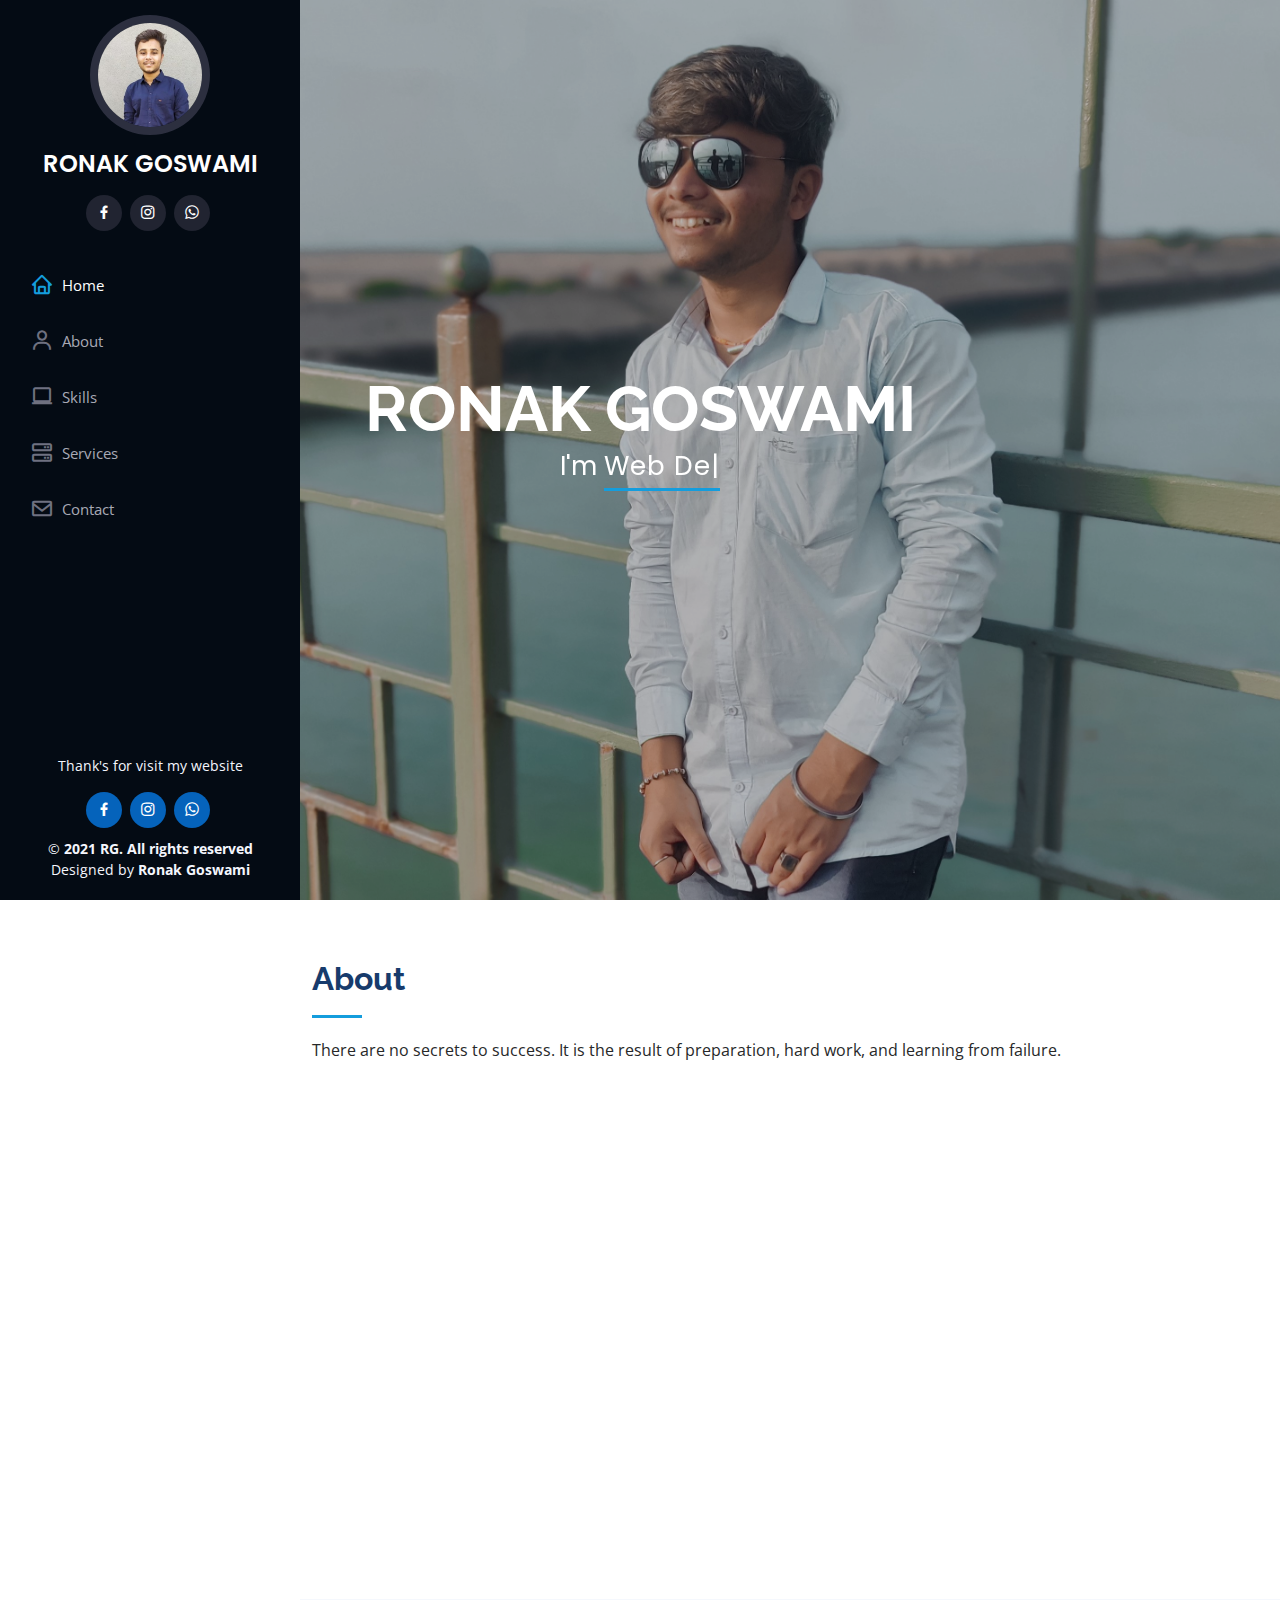
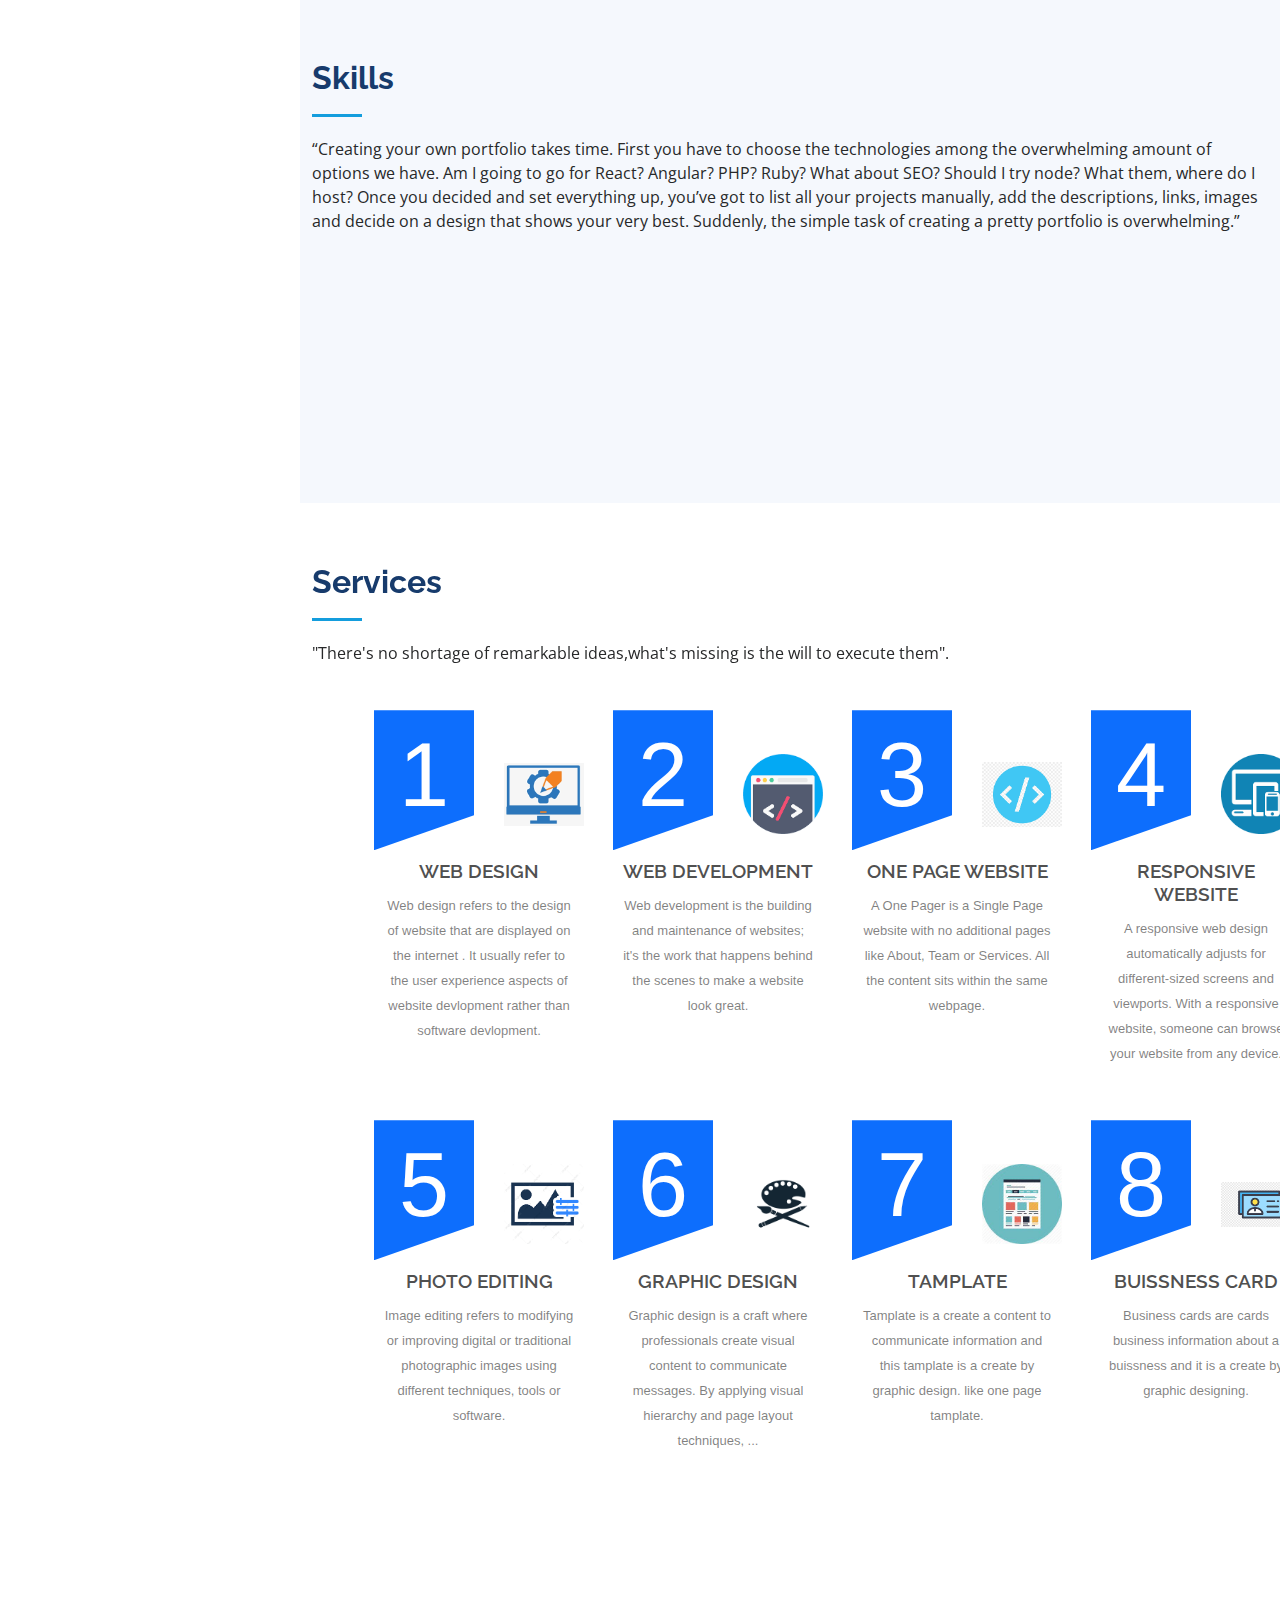
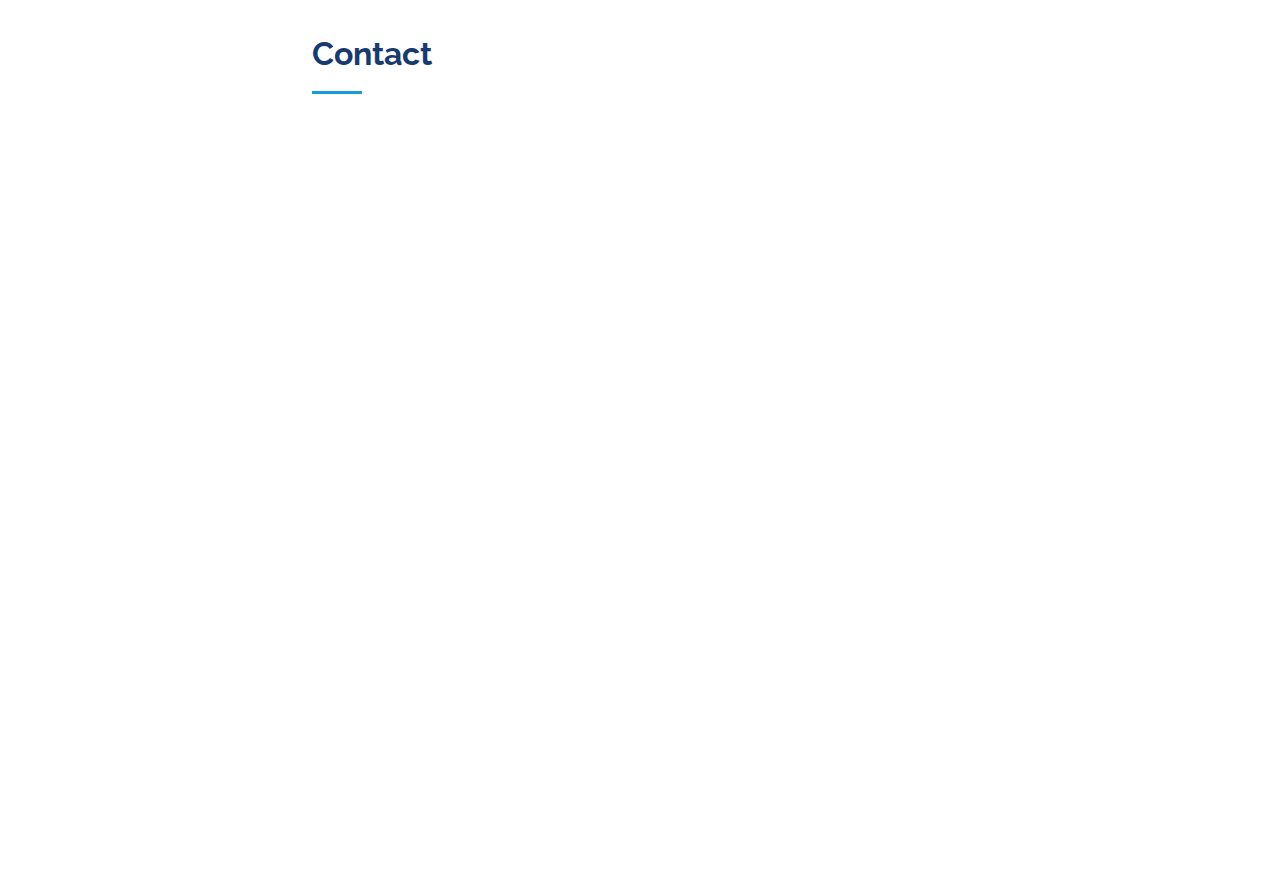
<file: index.html>
<!DOCTYPE html>
<html lang="en">

<head>
  <meta charset="utf-8">
  <meta content="width=device-width, initial-scale=1.0" name="viewport">

  <title>RONAK GOSWAMI</title>
  <meta content="" name="description">
  <meta content="" name="keywords">

  <!-- Favicons -->
  <link href="assets/img/logo.jpeg" rel="icon">
  <link href="assets/img/logo.jpeg" rel="apple-touch-icon">

  <!-- Google Fonts -->
  <link href="https://fonts.googleapis.com/css?family=Open+Sans:300,300i,400,400i,600,600i,700,700i|Raleway:300,300i,400,400i,500,500i,600,600i,700,700i|Poppins:300,300i,400,400i,500,500i,600,600i,700,700i" rel="stylesheet">

  <!-- Vendor CSS Files -->
  <link href="assets/vendor/aos/aos.css" rel="stylesheet">
  <link href="assets/vendor/bootstrap/css/bootstrap.min.css" rel="stylesheet">
  <link href="assets/vendor/bootstrap-icons/bootstrap-icons.css" rel="stylesheet">
  <link href="assets/vendor/boxicons/css/boxicons.min.css" rel="stylesheet">
  <link href="assets/vendor/glightbox/css/glightbox.min.css" rel="stylesheet">
  <link href="assets/vendor/swiper/swiper-bundle.min.css" rel="stylesheet">

  <!-- Template Main CSS File -->
  <link href="assets/css/style.css" rel="stylesheet">

  
</head>

<body>

  
  <!-- ======= Mobile nav toggle button ======= -->
  <i class="bi bi-list mobile-nav-toggle d-xl-none"></i>

  <!-- Start: Preloader-->

  <!-- <div class="preloader">
    <div class="wrapper">
      <div class="circle circle-1"></div>
      <div class="circle circle-1a"></div>
      <div class="circle circle-2"></div>
      <div class="circle circle-3"></div>
    </div>
    <h1>Loading…</h1>
  </div>  -->
  <!--  End: Preloader -->

  <!-- ======= Header ======= -->
  <header id="header">
    <div class="d-flex flex-column">

      <div class="profile">
        <img src="assets/img/pro11.jpg" alt="" class="img-fluid rounded-circle">
        <h1 class="text-light"><a href="index.html">RONAK GOSWAMI</a></h1>
        <div class="social-links mt-3 text-center">
        <a href="https://www.facebook.com/ronak.goswami.3954546" class="facebook"><i class="bx bxl-facebook"></i></a>
        <a href="https://instagram.com/ronakgoswami12?utm_medium=copy_link" class="instagram"><i class="bx bxl-instagram"></i></a>
        <a href="https://wa.me/9106602615" class="whatsapp"><i class="bx bxl-whatsapp"></i></a>
          </div>
      </div>

      <nav id="navbar" class="nav-menu navbar">
        <ul>
          <li><a href="#hero" class="nav-link scrollto active"><i class="bx bx-home"></i> <span>Home</span></a></li>
          <li><a href="#about" class="nav-link scrollto"><i class="bx bx-user"></i> <span>About</span></a></li>
          <li><a href="#skills" class="nav-link scrollto"><i class="bx bx-laptop"></i> <span>Skills</span></a></li>
          <li><a href="#services" class="nav-link scrollto"><i class="bx bx-server"></i> <span>Services</span></a></li>
          <li><a href="#contact" class="nav-link scrollto"><i class="bx bx-envelope"></i> <span>Contact</span></a></li>
        </ul>
      </nav><!-- .nav-menu -->
    </div>
  </header><!-- End Header -->

  <!-- ======= Hero Section ======= -->
  <section id="hero" class="d-flex flex-column justify-content-center align-items-center">
    <div class="hero-container" data-aos="fade-in">
        <div class="social-links mt-3 text-center">
        <div class="social-links mt-3 text-center">
      <h1>RONAK GOSWAMI</h1>
      <p>I'm <span class="typed" data-typed-items="Web Designer,Web Developer, Freelancer,Graphic Designer"></span></p>
    </div>
  </section><!-- End Hero -->

  <main id="main">

    <!-- ======= About Section ======= -->
    <section id="about" class="about">
      <div class="container">

        <div class="section-title">
          <h2>About</h2>
          <p>There are no secrets to success. It is the result of preparation, hard work, and learning from failure.</p>
        </div>

        <div class="row">
          <div class="col-lg-4" data-aos="fade-right">
            <img src="assets/img/pro12.jpg" class="img-fluid" alt="">
          </div>
          <div class="col-lg-8 pt-4 pt-lg-0 content" data-aos="fade-left">
            <h3> Designer &amp; Web Developer.</h3>
            <p class="fst-italic">
             hello friends my name is ronak and i am a web Designer and Developer.
            </p>
            <div class="row">
              <div class="col-lg-6">
                <ul>
                  <li><i class="bi bi-chevron-right"></i> <strong>Birthday:</strong> <span>12 december 2001</span></li>
                  <li><i class="bi bi-chevron-right"></i> <strong>Website:</strong> <span>ronakgoswami.github.io</span></li>
                  <li><i class="bi bi-chevron-right"></i> <strong>Phone:</strong> <span>9106602615</span></li>
                  <li><i class="bi bi-chevron-right"></i> <strong>City:</strong> <span>Rajkot,Gujrat</span></li>
                </ul>
              </div>
              <div class="col-lg-6">
                <ul>
                  <li><i class="bi bi-chevron-right"></i> <strong>Age:</strong> <span>20</span></li>
                  <li><i class="bi bi-chevron-right"></i> <strong>Degree:</strong> <span>B.C.A.</span></li>
                  <li><i class="bi bi-chevron-right"></i> <strong>Email:</strong> <span>ronakgoswami96738@gmail.com</span></li>
                  <li><i class="bi bi-chevron-right"></i> <strong>Freelance:</strong> <span>Available</span></li>
                </ul>
              </div>
            </div>
            <p>
              I am study in Geetanjali collage (Saurastra University). I am study BCA (Bachelor in Computer Application). My hobbies is a learning new technology and travling. I am a self motivated... I am create web tamplates. I have a passed std 10th & 12th in GSHEB (Gujarat Secondary & Higher Secondary Education Board) and now I study in Geetanjali collage (Saurastra University) At Rajkot. </p>
          </div>
        </div>

      </div>
    </section><!-- End About Section -->

   
    <!-- ======= Skills Section ======= -->
    <section id="skills" class="skills section-bg"> 
      <div class="container">

        <div class="section-title">
          <h2>Skills</h2>
          <p>“Creating your own portfolio takes time. First you have to choose the technologies among the overwhelming amount of options we have. Am I going to go for React? Angular? PHP? Ruby? What about SEO? Should I try node? What them, where do I host? Once you decided and set everything up, you’ve got to list all your projects manually, add the descriptions, links, images and decide on a design that shows your very best. Suddenly, the simple task of creating a pretty portfolio is overwhelming.”</p>
        </div>

        <div class="row skills-content">

          <div class="col-lg-6" data-aos="fade-up">

            <div class="progress">
              <span class="skill">HTML <i class="val">80%</i></span>
              <div class="progress-bar-wrap">
                <div class="progress-bar" role="progressbar" aria-valuenow="80" aria-valuemin="0" aria-valuemax="100"></div>
              </div>
            </div>

            <div class="progress">
              <span class="skill">CSS <i class="val">85%</i></span>
              <div class="progress-bar-wrap">
                <div class="progress-bar" role="progressbar" aria-valuenow="85" aria-valuemin="0" aria-valuemax="100"></div>
              </div>
            </div>

            <div class="progress">
              <span class="skill">JavaScript <i class="val">75%</i></span>
              <div class="progress-bar-wrap">
                <div class="progress-bar" role="progressbar" aria-valuenow="75" aria-valuemin="0" aria-valuemax="100"></div>
              </div>
            </div>

          </div>

          <div class="col-lg-6" data-aos="fade-up" data-aos-delay="100">

            <div class="progress">
              <span class="skill">PHP <i class="val">75%</i></span>
              <div class="progress-bar-wrap">
                <div class="progress-bar" role="progressbar" aria-valuenow="75" aria-valuemin="0" aria-valuemax="100"></div>
              </div>
            </div>

            <div class="progress">
              <span class="skill">WordPress/CMS <i class="val">80%</i></span>
              <div class="progress-bar-wrap">
                <div class="progress-bar" role="progressbar" aria-valuenow="80" aria-valuemin="0" aria-valuemax="100"></div>
              </div>
            </div>

            <div class="progress">
              <span class="skill">Photoshop <i class="val">70%</i></span>
              <div class="progress-bar-wrap">
                <div class="progress-bar" role="progressbar" aria-valuenow="70" aria-valuemin="0" aria-valuemax="100"></div>
              </div>
            </div>

          </div>

        </div>

      </div>
    </section><!-- End Skills Section -->

    <!-- ======= Service Section ======= -->
    <section id="services" class="services">
      <div class="container aos-init aos-animate" data-aos="fade-up">
        <div class="section-title">
          <h2>Services</h2>
          <p>"There's no shortage of remarkable ideas,what's missing is the will to execute them".</p>
        </div>
    
        <div class="container">
          <div class="row">
              <div class="col-md-3 col-sm-6">
                  <div class="serviceBox">
                      <div class="service-count">1</div>
                      <div class="service-icon">
                          <img src="assets/img/logo-1.png" alt="not-found" width="80px">
                      </div>
                      <div class="service-content">
                          <h3 class="title">Web Design</h3>
                          <p class="description">
                             Web design refers to the design of website that are displayed on the internet . It usually refer to the user experience aspects of website devlopment rather than software devlopment.
                           </p>
                      </div>
                  </div>
              </div>
       
              <div class="col-md-3 col-sm-6">
                  <div class="serviceBox purple">
                      <div class="service-count">2</div>
                      <div class="service-icon">
                        <img src="assets/img/logo-2.png" alt="not-found" width="80px">
                      </div>
                      <div class="service-content">
                          <h3 class="title">Web Development</h3>
                          <p class="description">
                            Web development is the building and maintenance of websites; it's the work that happens behind the scenes to make a website look great.
                          </p>
                      </div>
                  </div>
              </div>
          
              <div class="col-md-3 col-sm-6">
                <div class="serviceBox">
                    <div class="service-count">3</div>
                    <div class="service-icon">
                      <img src="assets/img/logo-3.png" alt="not-found" width="80px">
                    </div>
                    <div class="service-content">
                        <h3 class="title">One Page Website</h3>
                        <p class="description">
                          A One Pager is a Single Page website with no additional pages like About, Team or Services. All the content sits within the same webpage.
                        </p>
                    </div>
                </div>
            </div> 
     
            <div class="col-md-3 col-sm-6">
                <div class="serviceBox purple">
                    <div class="service-count">4</div>
                    <div class="service-icon">
                      <img src="assets/img/logo-4.png" alt="not-found" width="80px">
                    </div>
                    <div class="service-content">
                        <h3 class="title">Responsive Website
                        </h3>
                        <p class="description">
                          A responsive web design automatically adjusts for different-sized screens and viewports. With a responsive website, someone can browse your website from any device.
                    </p></div>
                </div>
            </div>
       
          <div class="col-md-3 col-sm-6">
              <div class="serviceBox">
                  <div class="service-count">5</div>
                  <div class="service-icon">
                    <img src="assets/img/logo-5.png" alt="not-found" width="80px">
                  </div>
                  <div class="service-content">
                      <h3 class="title">Photo Editing</h3>
                      <p class="description">
                        Image editing refers to modifying or improving digital or traditional photographic images using different techniques, tools or software.
                      </p>
                  </div>
              </div>
          </div>
   
          <div class="col-md-3 col-sm-6">
              <div class="serviceBox purple">
                  <div class="service-count">6</div>
                  <div class="service-icon">
                    <img src="assets/img/logo-6.png" alt="not-found" width="80px">
                  </div>
                  <div class="service-content">
                      <h3 class="title">Graphic Design</h3>
                      <p class="description">
                        Graphic design is a craft where professionals create visual content to communicate messages. By applying visual hierarchy and page layout techniques, ...

                      </p>
                  </div>
              </div>
          </div>
          <div class="col-md-3 col-sm-6">
            <div class="serviceBox purple">
                <div class="service-count">7</div>
                <div class="service-icon">
                  <img src="assets/img/logo-7.png" alt="not-found" width="80px">
                </div>
                <div class="service-content">
                    <h3 class="title">Tamplate</h3>
                    <p class="description">
                        Tamplate is a create a content to communicate information and this tamplate is a create by graphic design. like one page tamplate.
                    </p>
                </div>
            </div>
        </div>
        <div class="col-md-3 col-sm-6">
          <div class="serviceBox purple">
              <div class="service-count">8</div>
              <div class="service-icon">
                <img src="assets/img/logo-8.png" alt="not-found" width="80px">
              </div>
              <div class="service-content">
                  <h3 class="title">Buissness Card  </h3>
                  <p class="description">
                    Business cards are cards business information about a buissness and it is a create by graphic designing.
                  </p>
              </div>
          </div>
      </div>
      </div>
  </div>

      </div>
    </section><!-- End Service Section -->


    <!-- ======= Contact Section ======= -->
    <section id="contact" class="contact">
      <div class="container">

        <div class="section-title">
          <h2>Contact</h2>
         </div>

        <div class="row" data-aos="fade-in">

          <div class="col-lg-5 d-flex align-items-stretch">
            <div class="info">
              <div class="address">
                <i class="bi bi-geo-alt"></i>
                <h4>Location:</h4>
                <p>Rajkot,Gujarat,india</p>
              </div>

              <div class="email">
                <i class="bi bi-envelope"></i>
                <h4>Email:</h4>
                <p>ronakgoswami96738@gmail.com</p>
              </div>

              <div class="phone">
                <i class="bi bi-phone"></i>
                <h4>Call:</h4>
                <p>9106602615</p>
              </div>

              <iframe src="https://www.google.com/maps/embed?pb=!1m18!1m12!1m3!1d118147.81619357805!2d70.7512558990386!3d22.273471934525375!2m3!1f0!2f0!3f0!3m2!1i1024!2i768!4f13.1!3m3!1m2!1s0x3959c98ac71cdf0f%3A0x76dd15cfbe93ad3b!2sRajkot%2C%20Gujarat%2C%20India!5e0!3m2!1sen!2sus!4v1626153619475!5m2!1sen!2sus" frameborder="0" style="border:0; width: 100%; height: 290px;" allowfullscreen></iframe>
            </div>

          </div>

          <div class="col-lg-7 mt-5 mt-lg-0 d-flex align-items-stretch">
            <form action="contact.php" method="post" role="form" class="php-email-form">
              <div class="row">
                <div class="form-group col-md-6">
                  <label for="name">Your Name</label>
                  <input type="text" name="name" placeholder="Enter your name" class="form-control" id="name" required>
                </div>
                <div class="form-group col-md-6">
                  <label for="name">Your Email</label>
                  <input type="email" placeholder="Enter your email" class="form-control" name="email" id="email" required>
                </div>
              </div>
              <div class="form-group">
                <label for="name">contact no.</label>
                <input type="number" class="form-control" placeholder="Enter your number" name="subject" id="subject" required>
              </div>
              <div class="form-group">
                <label for="name">Message</label>
                <textarea class="form-control" name="message" placeholder="Message" rows="10" required></textarea>
              </div>
              <div class="my-3">
                <div class="loading">Loading</div>
                <div class="error-message"></div>
                <div class="sent-message">Your message has been sent. Thank you!</div>
              </div>
              <div class="text-center"><button type="submit">Send Message</button></div>
            </form>
          </div>

        </div>

      </div>
    </section><!-- End Contact Section -->

  </main><!-- End #main -->

  <!-- ======= Footer ======= -->
  <footer id="footer">
    <div class="container">
      <p align="Center">Thank's for visit my website</p>
      <div align="Center" class="social-links">
        <a href="https://www.facebook.com/ronak.goswami.3954546" class="facebook"><i class="bx bxl-facebook"></i></a>
        <a href="https://instagram.com/ronakgoswami12?utm_medium=copy_link" class="instagram"><i class="bx bxl-instagram"></i></a>
        <a href="https://wa.me/9106602615" class="whatsapp"><i class="bx bxl-whatsapp"></i></a>
      </div>
      <div class="copyright">
        &copy; <strong><span>2021 RG. All rights reserved</span></strong>
      </div>
    <div align="Center">
      Designed by <b>Ronak Goswami</b>
    </div>
      <div class="credits">
      </div>
    </div>
  </footer><!-- End  Footer -->
  

  <a href="#" class="back-to-top d-flex align-items-center justify-content-center"><i class="bi bi-arrow-up-short"></i></a>

  <!-- Vendor JS Files -->
  <script src="assets/vendor/aos/aos.js"></script>
  <script src="assets/vendor/bootstrap/js/bootstrap.bundle.min.js"></script>
  <script src="assets/vendor/glightbox/js/glightbox.min.js"></script>
  <script src="assets/vendor/isotope-layout/isotope.pkgd.min.js"></script>
  <script src="assets/vendor/php-email-form/validate.js"></script>
  <script src="assets/vendor/purecounter/purecounter.js"></script>
  <script src="assets/vendor/swiper/swiper-bundle.min.js"></script>
  <script src="assets/vendor/typed.js/typed.min.js"></script>
  <script src="assets/vendor/waypoints/noframework.waypoints.js"></script>

  <!-- Template Main JS File -->
  <script src="assets/js/main.js"></script>

</body>

</html>
</file>
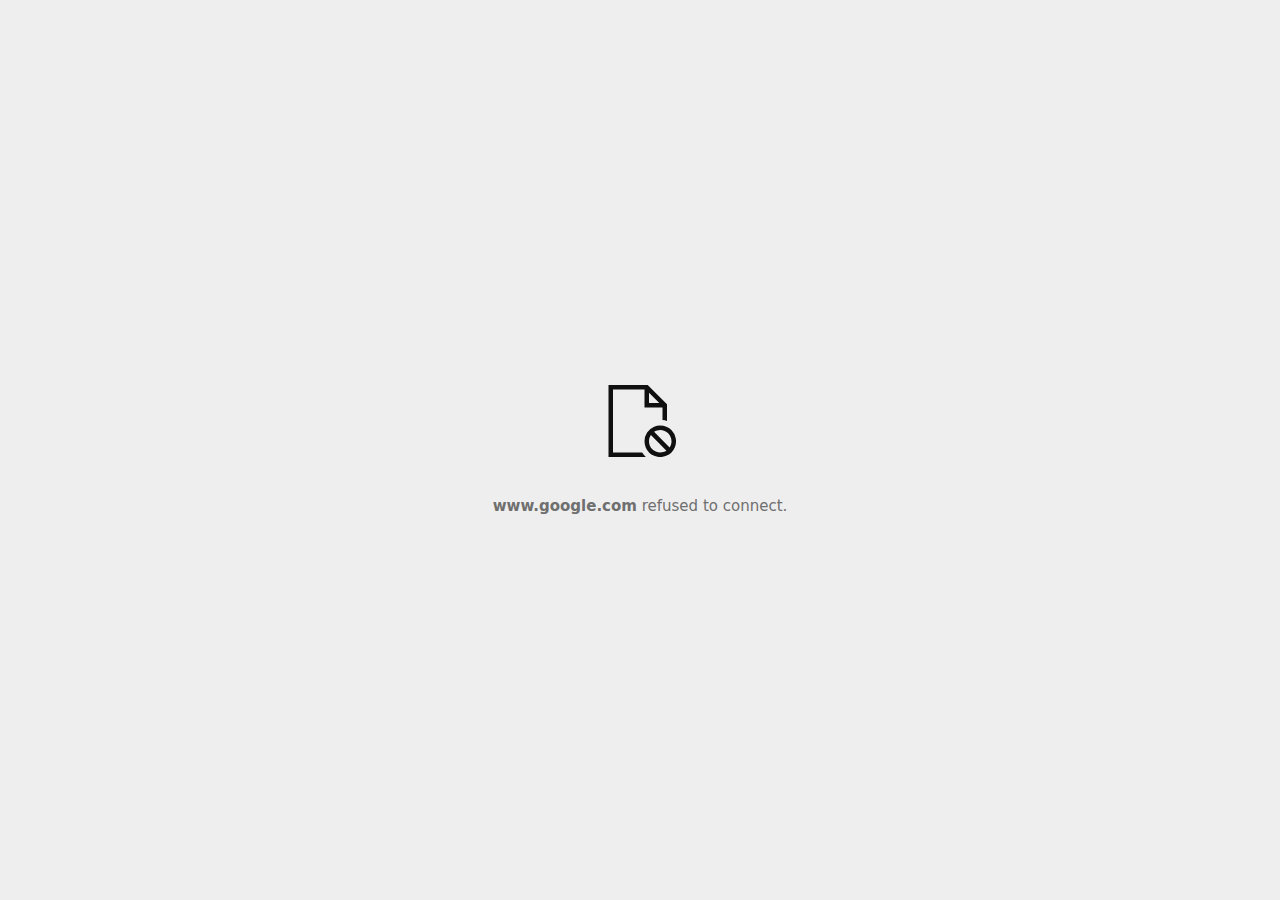
<file: assets/img/RONAK GOSWAMI_files/embed.html>
<!DOCTYPE html>
<!-- saved from url=(0029)chrome-error://chromewebdata/ -->
<html dir="ltr" lang="en" subframe=""><head><meta http-equiv="Content-Type" content="text/html; charset=UTF-8">
  
  <meta name="theme-color" content="#fff">
  <meta name="viewport" content="width=device-width, initial-scale=1.0,
                                 maximum-scale=1.0, user-scalable=no">
  <title>www.google.com</title>
  <style>/* Copyright 2017 The Chromium Authors. All rights reserved.
 * Use of this source code is governed by a BSD-style license that can be
 * found in the LICENSE file. */

a {
  color: var(--link-color);
}

body {
  --background-color: #fff;
  --error-code-color: var(--google-gray-700);
  --google-blue-100: rgb(210, 227, 252);
  --google-blue-300: rgb(138, 180, 248);
  --google-blue-600: rgb(26, 115, 232);
  --google-blue-700: rgb(25, 103, 210);
  --google-gray-100: rgb(241, 243, 244);
  --google-gray-300: rgb(218, 220, 224);
  --google-gray-500: rgb(154, 160, 166);
  --google-gray-50: rgb(248, 249, 250);
  --google-gray-600: rgb(128, 134, 139);
  --google-gray-700: rgb(95, 99, 104);
  --google-gray-800: rgb(60, 64, 67);
  --google-gray-900: rgb(32, 33, 36);
  --heading-color: var(--google-gray-900);
  --link-color: rgb(88, 88, 88);
  --popup-container-background-color: rgba(0,0,0,.65);
  --primary-button-fill-color-active: var(--google-blue-700);
  --primary-button-fill-color: var(--google-blue-600);
  --primary-button-text-color: #fff;
  --quiet-background-color: rgb(247, 247, 247);
  --secondary-button-border-color: var(--google-gray-500);
  --secondary-button-fill-color: #fff;
  --secondary-button-hover-border-color: var(--google-gray-600);
  --secondary-button-hover-fill-color: var(--google-gray-50);
  --secondary-button-text-color: var(--google-gray-700);
  --small-link-color: var(--google-gray-700);
  --text-color: var(--google-gray-700);
  --edge-background: var(--edge-grey-background);
  --edge-black: #101010;
  --edge-focus-color: #838383;
  --edge-blue-hover: #0078D4;
  --edge-blue-pressed: #1081D7;
  --edge-blue-rest: #0070C6;
  --edge-blue-selected: #004274;
  --edge-border-hover:#949494;
  --edge-border-pressed: #ADADAD;
  --edge-border-rest: #C5C5C5;
  --edge-grey-background: #F6F6F6;
  --edge-grey-selected: #C6C6C6;
  --edge-light-grey-hover: #F3F3F3;
  --edge-light-grey-pressed: #F7F7F7;
  --edge-light-grey-rest: #EFEFEF;
  --edge-primary-text-color: var(--edge-black);
  --edge-secondary-text-color: var(--edge-text-grey-rest);
  --edge-text-blue-hover: #0070C6;
  --edge-text-blue-rest: #0061AB;
  --edge-text-blue-pressed: #1081D7;
  --edge-text-grey-rest: #6F6F6F;
  --edge-white: #FFFFFF;
  --edge-primary-button-focus-shadow: 0 0 0 2px inset #F2F8FD;
  --edge-focus-outline: 2px solid var(--edge-focus-color);
  background: var(--edge-background);
  color: var(--edge-primary-text-color);
  word-wrap: break-word;
}

.nav-wrapper .secondary-button {
  background: var(--secondary-button-fill-color);
  border: 1px solid var(--secondary-button-border-color);
  color: var(--secondary-button-text-color);
  float: none;
  margin: 0;
  padding: 8px 16px;
}

.hidden {
  display: none;
}

html {
  -webkit-text-size-adjust: 100%;
  font-size: 125%;
}

.icon {
  background-repeat: no-repeat;
  background-size: 100%;
}

@media (prefers-color-scheme: dark) {
  body {
    --background-color: var(--google-gray-900);
    --error-code-color: var(--google-gray-500);
    --heading-color: var(--google-gray-500);
    --link-color: var(--google-blue-300);
    --primary-button-fill-color-active: rgb(129, 162, 208);
    --primary-button-fill-color: var(--google-blue-300);
    --primary-button-text-color: var(--google-gray-900);
    --quiet-background-color: var(--background-color);
    --secondary-button-border-color: var(--google-gray-700);
    --secondary-button-fill-color: var(--google-gray-900);
    --secondary-button-hover-fill-color: rgb(48, 51, 57);
    --secondary-button-text-color: var(--google-blue-300);
    --small-link-color: var(--google-blue-300);
    --text-color: var(--google-gray-500);
    --edge-black: #FFFFFF;
    --edge-focus-color: #888;
    --edge-blue-hover: #0070C6;
    --edge-blue-pressed: #0069B9;
    --edge-blue-rest: #0078D4;
    --edge-blue-selected: #63ACE5;
    --edge-border-hover:#909090;
    --edge-border-pressed: #787878;
    --edge-border-rest: #575757;
    --edge-grey-background: #2D2D2D;
    --edge-grey-selected: #676767;
    --edge-light-grey-hover: #424242;
    --edge-light-grey-pressed: #3E3E3E;
    --edge-light-grey-rest: #464646;
    --edge-text-blue-hover: #429BDF;
    --edge-text-blue-rest: #63ACE5;
    --edge-text-blue-pressed: #2189DA;
    --edge-text-grey-rest: #949494;
    --edge-white: #1D1D1D;
    --edge-primary-button-focus-shadow: 0 0 0 2px inset #F2F8FD;
  }
}
</style>
  <style>/* Copyright 2014 The Chromium Authors. All rights reserved.
   Copyright (C) Microsoft Corporation. All rights reserved.
   Use of this source code is governed by a BSD-style license that can be
   found in the LICENSE file. */

button {
  border: 0;
  border-radius: 2px;
  box-sizing: border-box;
  color: var(--primary-button-text-color);
  cursor: pointer;
  float: right;
  font-size: .875em;
  margin: 0;
  padding: 8px 16px;
  transition: box-shadow 150ms cubic-bezier(0.4, 0, 0.2, 1);
  user-select: none;
}

[dir='rtl'] button {
  float: left;
}

.bad-clock button,
.captive-portal button,
.insecure-form button,
.lookalike-url button,
.main-frame-blocked button,
.neterror button,
.offline button,
.pdf button,
.ssl button,
.safe-browsing-billing button {
  background: var(--edge-blue-rest);
}

.bad-clock a,
.captive-portal a,
.ssl a {
  color: var(--edge-text-blue-rest);
  text-decoration: none;
  border-bottom: 1px solid currentColor;
}

@media (forced-colors: active) {
  .bad-clock a,
  .captive-portal a,
  .lookalike-url a,
  .ssl a {
    -ms-high-contrast-adjust: none;
    color: LinkText;
    border-bottom: 1px solid currentColor;
  }
  .bad-clock a:focus,
  .captive-portal a:focus,
  .lookalike-url a:focus,
  .ssl a:focus {
    outline: none;
    border-bottom: 2px solid LinkText;
  }
}


.bad-clock #primary-button,
.captive-portal #primary-button,
.lookalike-url #primary-button,
.ssl #primary-button {
  color: white;
  background-color: var(--edge-blue-rest);
  border: 2px solid var(--edge-blue-rest);
  font-family: system-ui, sans-serif;
  font-weight: 600;
  outline: none;
}

.bad-clock #primary-button:focus,
.captive-portal #primary-button:focus,
.lookalike-url #primary-button:focus,
.ssl #primary-button:focus {
  border-color: var(--edge-focus-color);
  box-shadow: var(--edge-primary-button-focus-shadow);
}

.bad-clock #primary-button:hover,
.captive-portal #primary-button:hover,
.lookalike-url #primary-button:hover,
.ssl #primary-button:hover {
  background-color: var(--edge-blue-hover);
  border-color: var(--edge-blue-hover);
}

.bad-clock #primary-button:active,
.captive-portal #primary-button:active,
.lookalike-url #primary-button:active,
.ssl #primary-button:active {
  background-color: var(--edge-blue-pressed);
  box-shadow: 0 1px 2px 0 rgba(60, 64, 67, .3),
      0 2px 6px 2px rgba(60, 64, 67, .15);
}

@media(forced-colors: active) {
  /* Accent button */
  .bad-clock #primary-button,
  .captive-portal #primary-button,
  .lookalike-url #primary-button,
  .ssl #primary-button {
    -ms-high-contrast-adjust: none;
    background-color: Highlight;
    color: HighlightText;
    border: 2px solid transparent;
  }
  .bad-clock #primary-button:focus,
  .captive-portal #primary-button:focus,
  .lookalike-url #primary-button:focus,
  .ssl #primary-button:focus {
    outline: 2px solid ButtonText;
    border-color: transparent;
    box-shadow: none;
  }
  .bad-clock #primary-button:hover,
  .captive-portal #primary-button:hover,
  .lookalike-url #primary-button:hover,
  .ssl #primary-button:hover {
    background-color: HighlightText;
    color: Highlight;
    border: 2px solid Highlight;
  }
}

.bad-clock #details-button,
.captive-portal #details-button,
.lookalike-url #proceed-button,
.ssl #details-button {
  color: var(--edge-primary-text-color);
  background-color: transparent;
  border-color: var(--edge-border-rest);
}

.bad-clock #details-button:focus,
.captive-portal #details-button:focus,
.lookalike-url #proceed-button:focus,
.ssl #details-button:focus {
  outline: var(--edge-focus-outline);
}

.bad-clock #details-button:active,
.captive-portal #details-button:active,
.lookalike-url #proceed-button:active,
.ssl #details-button:active {
  border-color: white;
  background: var(--edge-light-grey-pressed);
  box-shadow: 0 1px 2px 0 rgba(60, 64, 67, .3),
      0 2px 6px 2px rgba(60, 64, 67, .15);
}

.bad-clock #details-button:hover,
.captive-portal #details-button:hover,
.lookalike-url #proceed-button:hover,
.ssl #details-button:hover {
  background: var(--edge-light-grey-hover);
  border-color: var(--edge-border-hover);
  text-decoration: none;
}
@media(forced-colors: active) {
  /* Outline button */
  .bad-clock #details-button,
  .captive-portal #details-button,
  .lookalike-url #proceed-button,
  .ssl #details-button {
    -ms-high-contrast-adjust: none;
    background-color: ButtonFace;
    color: ButtonText;
    border: 1px solid ButtonText;
  }
  .bad-clock #details-button:focus,
  .captive-portal #details-button:focus,
  .lookalike-url #proceed-button:focus,
  .ssl #details-button:focus {
    outline: 2px solid ButtonText;
  }
  .bad-clock #details-button:hover,
  .captive-portal #details-button:hover,
  .lookalike-url #proceed-button:hover,
  .ssl #details-button:hover {
    background-color: Highlight;
    color: HighlightText;
  }
}

.bad-clock #main-message > p,
.captive-portal #main-message > p,
.lookalike-url #main-message > p,
.ssl #main-message > p {
  font-size: 14px;
  line-height: 20px;
  color: var(--edge-primary-text-color);
}

button:active {
  background: var(--primary-button-fill-color-active);
  outline: 0;
}

#debugging {
  display: inline;
  overflow: auto;
}

.debugging-content {
  line-height: 1em;
  margin-bottom: 0;
  margin-top: 1em;
}

.debugging-content-fixed-width {
  display: block;
  font-family: monospace;
  font-size: 1.2em;
  margin-top: 0.5em;
}

.debugging-title {
  font-weight: bold;
}

#details {
  margin: 0 0 50px;
}

#details p:not(:first-of-type) {
  margin-top: 20px;
}

.secondary-button:active {
  border-color: white;
  box-shadow: 0 1px 2px 0 rgba(60, 64, 67, .3),
      0 2px 6px 2px rgba(60, 64, 67, .15);
}

.secondary-button:hover {
  background: var(--secondary-button-hover-fill-color);
  border-color: var(--secondary-button-hover-border-color);
  text-decoration: none;
}

.error-code {
  color: var(--error-code-color);
  font-size: .86667em;
  text-transform: uppercase;
  margin-top: 12px;
}

#error-debugging-info {
  font-size: 0.8em;
}

h1 {
  color: var(--edge-primary-text-color);
  font-size: 1.6em;
  font-weight: bold;
  line-height: 1.25em;
  margin-bottom: 16px;
}

h2 {
  font-size: 1.2em;
  font-weight: normal;
}

.icon {
  height: 72px;
  margin: 0 0 40px;
  width: 72px;
}

input[type=checkbox] {
  opacity: 0;
}

input[type=checkbox]:focus ~ .checkbox:after {
  outline: -webkit-focus-ring-color auto 5px;
}

.interstitial-wrapper {
  box-sizing: border-box;
  font-size: 1em;
  line-height: 1.6em;
  margin: 14vh auto 0;
  max-width: 600px;
  width: 100%;
}

#main-message > p {
  display: inline;
}

#extended-reporting-opt-in {
  font-size: .875em;
  margin-top: 32px;
}

#extended-reporting-opt-in label {
  display: grid;
  grid-template-columns: 1.8em 1fr;
  position: relative;
}

#enhanced-protection-message {
  border-radius: 4px;
  font-size: 1em;
  margin-top: 32px;
  padding: 10px 5px;
}

#enhanced-protection-message label {
  display: grid;
  grid-template-columns: 2.5em 1fr;
  position: relative;
}

#enhanced-protection-message div {
  margin: 0.5em;
}

#enhanced-protection-message .icon {
  height: 1.5em;
  vertical-align: middle;
  width: 1.5em;
}

#https-upgrades-message {
  border-radius: 4px;
  font-size: 1em;
}

.nav-wrapper {
  margin-top: 51px;
}

.nav-wrapper::after {
  clear: both;
  content: '';
  display: table;
  width: 100%;
}

.small-link {
  color: var(--small-link-color);
  font-size: .875em;
}

.checkboxes {
  flex: 0 0 24px;
}

.checkbox {
  --padding: .9em;
  background: transparent;
  display: block;
  height: 1em;
  left: -1em;
  padding-inline-start: var(--padding);
  position: absolute;
  right: 0;
  top: -.5em;
  width: 1em;
}

.checkbox::after {
  border: 1px solid white;
  border-radius: 2px;
  content: '';
  height: 1em;
  position: absolute;
  top: var(--padding);
  left: var(--padding);
  width: 1em;
}

.checkbox::before {
  background: transparent;
  border: 2px solid white;
  border-right-width: 0;
  border-top-width: 0;
  content: '';
  height: .2em;
  left: calc(.3em + var(--padding));
  opacity: 0;
  position: absolute;
  top: calc(.3em  + var(--padding));
  transform: rotate(-45deg);
  width: .5em;
}

input[type=checkbox]:checked ~ .checkbox::before {
  opacity: 1;
}

#recurrent-error-message {
  background: var(--edge-light-grey-rest);
  border-radius: 4px;
  padding: 12px 16px;
  margin-top: 12px;
  margin-bottom: 16px;
}

.showing-recurrent-error-message #extended-reporting-opt-in {
  margin-top: 16px;
}

.showing-recurrent-error-message #enhanced-protection-message {
  margin-top: 16px;
}

@media (max-width: 700px) {
  .interstitial-wrapper {
    padding: 0 10%;
  }

  #error-debugging-info {
    overflow: auto;
  }
}

@media (max-width: 420px) {
  button,
  [dir='rtl'] button,
  .small-link {
    float: none;
    font-size: .825em;
    font-weight: 500;
    margin: 0;
    width: 100%;
  }

  button {
    padding: 16px 24px;
  }

  #details {
    margin: 20px 0 20px 0;
  }

  #details p:not(:first-of-type) {
    margin-top: 10px;
  }

  .secondary-button:not(.hidden) {
    display: block;
    margin-top: 20px;
    text-align: center;
    width: 100%;
  }

  .interstitial-wrapper {
    padding: 0 5%;
  }

  #extended-reporting-opt-in {
    margin-top: 24px;
  }

  #enhanced-protection-message {
    margin-top: 24px;
  }

  .nav-wrapper {
    margin-top: 30px;
  }
}

/**
 * Mobile specific styling.
 * Navigation buttons are anchored to the bottom of the screen.
 * Details message replaces the top content in its own scrollable area.
 */

@media (max-width: 420px) {
  .nav-wrapper .secondary-button {
    border: 0;
    margin: 16px 0 0;
    margin-inline-end: 0;
    padding-bottom: 16px;
    padding-top: 16px;
  }
}

/* Fixed nav. */
@media (min-width: 240px) and (max-width: 420px) and
       (min-height: 401px),
       (min-width: 421px) and (min-height: 240px) and
       (max-height: 560px) {
  body .nav-wrapper {
    background: var(--edge-grey-background);
    bottom: 0;
    box-shadow: 0 -22px 40px var(--edge-grey-background);
    left: 0;
    margin: 0 auto;
    max-width: 736px;
    padding-left: 24px;
    padding-right: 24px;
    position: fixed;
    right: 0;
    width: 100%;
    z-index: 2;
  }

  .interstitial-wrapper {
    max-width: 736px;
  }

  #details,
  #main-content {
    padding-bottom: 40px;
  }

  #details {
    padding-top: 5.5vh;
  }

  button.small-link {
    color: var(--google-blue-600);
  }
}

@media (max-width: 420px) and (orientation: portrait),
       (max-height: 560px) {
  body {
    margin: 0 auto;
  }

  button,
  #details-button,
  [dir='rtl'] button,
  button.small-link {
    font-size: .933em;
    margin: 6px 0;
    transform: translatez(0);
  }

  .nav-wrapper {
    box-sizing: border-box;
    padding-bottom: 8px;
    width: 100%;
  }

  #details {
    box-sizing: border-box;
    height: auto;
    margin: 0;
    opacity: 1;
    transition: opacity 250ms cubic-bezier(0.4, 0, 0.2, 1);
  }

  #details.hidden,
  #main-content.hidden {
    height: 0;
    opacity: 0;
    overflow: hidden;
    padding-bottom: 0;
    transition: none;
  }

  h1 {
    font-size: 1.5em;
    margin-bottom: 8px;
  }

  .icon {
    margin-bottom: 5.69vh;
  }

  .interstitial-wrapper {
    box-sizing: border-box;
    margin: 7vh auto 12px;
    padding: 0 24px;
    position: relative;
  }

  .interstitial-wrapper p {
    font-size: .95em;
    line-height: 1.61em;
    margin-top: 8px;
  }

  #main-content {
    margin: 0;
    transition: opacity 100ms cubic-bezier(0.4, 0, 0.2, 1);
  }

  .small-link {
    border: 0;
  }

  .suggested-left > #control-buttons,
  .suggested-right > #control-buttons {
    float: none;
    margin: 0;
  }
}

@media (min-width: 421px) and (min-height: 500px) and (max-height: 560px) {
  .interstitial-wrapper {
    margin-top: 10vh;
  }
}

@media (min-height: 400px) and (orientation:portrait) {
  .interstitial-wrapper {
    margin-bottom: 145px;
  }
}

@media (min-height: 299px) {
  .nav-wrapper {
    padding-bottom: 16px;
  }
}

@media (max-height: 560px) and (min-height: 240px) and (orientation:landscape) {
  .extended-reporting-has-checkbox #details {
    padding-bottom: 80px;
  }
}

@media (min-height: 500px) and (max-height: 650px) and (max-width: 414px) and
       (orientation: portrait) {
  .interstitial-wrapper {
    margin-top: 7vh;
  }
}

@media (min-height: 650px) and (max-width: 414px) and (orientation: portrait) {
  .interstitial-wrapper {
    margin-top: 10vh;
  }
}

/* Small mobile screens. No fixed nav. */
@media (max-height: 400px) and (orientation: portrait),
       (max-height: 239px) and (orientation: landscape),
       (max-width: 419px) and (max-height: 399px) {
  .interstitial-wrapper {
    display: flex;
    flex-direction: column;
    margin-bottom: 0;
  }

  #details {
    flex: 1 1 auto;
    order: 0;
  }

  #main-content {
    flex: 1 1 auto;
    order: 0;
  }

  .nav-wrapper {
    flex: 0 1 auto;
    margin-top: 8px;
    order: 1;
    padding-left: 0;
    padding-right: 0;
    position: relative;
    width: 100%;
  }

  button,
  .nav-wrapper .secondary-button {
    padding: 16px 24px;
  }

  button.small-link {
    color: var(--google-blue-600);
  }
}

@media (max-width: 239px) and (orientation: portrait) {
  .nav-wrapper {
    padding-left: 0;
    padding-right: 0;
  }
}
</style>
  <style>/* Copyright 2013 The Chromium Authors. All rights reserved.
 * Use of this source code is governed by a BSD-style license that can be
 * found in the LICENSE file. */

/* Don't use the main frame div when the error is in a subframe. */
body {
  background-color: var(--edge-grey-background);
}

html[subframe] #main-frame-error {
  display: none;
}

/* Don't use the subframe error div when the error is in a main frame. */
html:not([subframe]) #sub-frame-error {
  display: none;
}

#diagnose-button {
  float: none;
  margin-bottom: 10px;
  margin-inline-start: 0;
  margin-top: 20px;
}

h1 {
  margin-top: 0;
  word-wrap: break-word;
  color: var(--edge-primary-text-color);
  margin-bottom: 22px;
}

h1 span {
  font-weight: bold;
  font-size: 24px;
  line-height: 32px;
}

h2 {
  color: var(--edge-secondary-text-color);
  font-size: 1.2em;
  font-weight: normal;
  margin: 10px 0;
}

a {
  color: var(--edge-text-blue-rest);
  text-decoration: none;
  border-bottom: 1px solid currentColor;
}

a:hover {
  color: var(--edge-text-blue-hover);
}

a:focus {
  outline: none;
  text-decoration: none;
  border-bottom: var(--edge-focus-outline);
}

#game-buttons {
  display: flex;
  align-items: center;
}

#game-message {
  margin-inline-end: 16px;
}

#game-button {
  color: var(--edge-primary-text-color);
  background-color: transparent;
  border: 1px solid var(--edge-border-rest);
}

#game-button:disabled {
  opacity: 0.3;
  cursor: not-allowed;
}

#game-button:hover:not(:disabled) {
  background-color: var(--edge-light-grey-hover);
  border-color: var(--edge-border-hover);
}

#game-button:active:not(:disabled) {
  border-color: white;
  background: var(--edge-light-grey-pressed);
  box-shadow: 0 1px 2px 0 rgba(60, 64, 67, .3),
    0 2px 6px 2px rgba(60, 64, 67, .15);
}

#game-button:focus:not(:disabled) {
  outline: var(--edge-focus-outline);
}

@media (forced-colors: active) {
  a:hover {
    color: HightlightText;
  }
}

.icon {
  -webkit-user-select: none;
  display: inline-block;
}

.icon-generic {
  /**
   * Can't access edge://theme/IDR_ERROR_NETWORK_GENERIC from an untrusted
   * renderer process, so embed the resource manually.
   */
  content: -webkit-image-set(
      url([data-uri]) 1x,
      url([data-uri]) 2x);
}

.icon-offline {
  content: -webkit-image-set(
      url([data-uri]) 1x,
      url([data-uri]) 2x);
  position: relative;
}

.icon-page-error {
  content: url([data-uri]);
}

.icon-thinking {
  content: url([data-uri]);
}

.icon-blocked {
  content: url([data-uri]);
}

.icon-disconnected {
  content: url([data-uri]);
}

.icon-find {
  content: url([data-uri]);
}

.icon-insecure-site {
  content: url([data-uri]);
}

.icon-page-briefcase {
  content: url([data-uri]);
}

.icon-disabled {
  content: -webkit-image-set(
      url([data-uri]) 1x,
      url([data-uri]) 2x);
  width: 112px;
}

.managed-icon {
  content: url([data-uri]);
  margin-inline-end: 6px;
  height: 16px;
  width: 16px;
}

.error-code {
  display: block;
  font-size: 10px;
  line-height: 12px;
  color: var(--edge-secondary-text-color);
  margin-top: 24px;
  font-weight: 500;
}

#content-top {
  margin: 20px;
}

.hidden {
  display: none;
}

#suggestion {
  margin-top: 15px;
}

#suggestions-list p {
  margin-block-end: 0;
  color: var(--edge-primary-text-color);
  font-weight: 700;
}

#suggestions-list ul {
  margin-top: 0;
  color: var(--edge-primary-text-color);
  padding-inline-start: 0;
  list-style: none;
}

#suggestions-list li {
  margin-top: 12px;
  font-size: 14px;
  line-height: 20px;
}

#suggestions-list li:before {
  content: "•";
  font-size: 14px;
  padding-right: 1em;
}

.single-suggestion li:before{
  display: none;
}

#short-suggestion {
  margin-top: 5px;
}

#error-information-button {
  content: url([data-uri]);
  height: 24px;
  vertical-align: -.15em;
  width: 24px;
}

.use-popup-container#error-information-popup-container
  #error-information-popup {
  align-items: center;
  background-color: var(--edge-grey-background);
  display: flex;
  height: 100%;
  left: 0;
  position: fixed;
  top: 0;
  width: 100%;
  z-index: 100;
}

.use-popup-container#error-information-popup-container
  #error-information-popup-content > p {
  margin-bottom: 11px;
  margin-inline-start: 20px;
}

.use-popup-container#error-information-popup-container #suggestions-list ul {
  margin-inline-start: 15px;
}

.use-popup-container#error-information-popup-container
  #error-information-popup-box {
  background-color: var(--edge-white);
  left: 5%;
  padding-bottom: 15px;
  padding-top: 15px;
  position: fixed;
  width: 90%;
  z-index: 101;
}

.use-popup-container#error-information-popup-container div.error-code {
  margin-inline-start: 20px;
}

.use-popup-container#error-information-popup-container #suggestions-list p {
  margin-inline-start: 20px;
}

:not(.use-popup-container)#error-information-popup-container
  #error-information-popup-close {
  display: none;
}

#error-information-popup-close {
  margin-bottom: 0px;
  margin-inline-end: 35px;
  margin-top: 15px;
  text-align: end;
}

.link-button {
  color: var(--edge-text-blue-rest);
  display: inline-block;
  font-weight: bold;
  text-transform: uppercase;
}

#sub-frame-error-details {
  color: var(--edge-secondary-text-color);

}

[jscontent=hostName],
[jscontent=failedUrl] {
  overflow-wrap: break-word;
}

#search-container {
  /* Prevents a space between controls. */
  display: flex;
  margin-top: 20px;
}

.snackbar {
  background: #323232;
  border-radius: 2px;
  bottom: 24px;
  box-sizing: border-box;
  color: #fff;
  font-size: .87em;
  left: 24px;
  max-width: 568px;
  min-width: 288px;
  opacity: 0;
  padding: 16px 24px 12px;
  position: fixed;
  transform: translateY(90px);
  will-change: opacity, transform;
  z-index: 999;
}

.snackbar-show {
  -webkit-animation:
    show-snackbar .25s cubic-bezier(0.0, 0.0, 0.2, 1) forwards,
    hide-snackbar .25s cubic-bezier(0.4, 0.0, 1, 1) forwards 5s;
}

@-webkit-keyframes show-snackbar {
  100% {
    opacity: 1;
    transform: translateY(0);
  }
}

@-webkit-keyframes hide-snackbar {
  0% {
    opacity: 1;
    transform: translateY(0);
  }
  100% {
    opacity: 0;
    transform: translateY(90px);
  }
}

.suggestions {
  margin-top: 18px;
  color: var(--edge-primary-text-color);
  font-size: 14px;
  line-height: 20px;
}

.suggestion-header {
  font-weight: bold;
  margin-bottom: 4px;
}

/* Decrease padding at low sizes. */
@media (max-width: 640px), (max-height: 640px) {
  h1 {
    margin: 0 0 15px;
  }
  #content-top {
    margin: 15px;
  }
  .suggestions {
    margin-top: 10px;
  }
  .suggestion-header {
    margin-bottom: 0;
  }
}

#download-link, #download-link-clicked {
  margin-bottom: 30px;
  margin-top: 30px;
}

#download-link-clicked {
  color: #BBB;
}

#download-link:before, #download-link-clicked:before {
  content: url([data-uri]);
  display: inline-block;
  margin-inline-end: 4px;
  vertical-align: -webkit-baseline-middle;
}

#download-link-clicked:before {
  width: 0px;
  opacity: 0;
}

.offline-content-list-title {
  color: rgb(95, 99, 104);
  font-size: .8em;
  line-height: 1;
  margin-bottom: .8em;
}

#offline-content-suggestions {
  margin-inline-start: -5%;
  width: 110%;
}

/* The selectors below adjust the "overflow" of the suggestion cards contents
 * based on the same screen size based strategy used for the main frame, which
 * is applied by the `interstitial-wrapper` class. */
@media (max-width: 700px) {
  #offline-content-suggestions {
    margin-inline-start: -5%;
    width: 110%;
  }
}
@media (max-width: 420px)  {
  #offline-content-suggestions {
    margin-inline-start: -2.5%;
    width: 105%;
  }
}
@media (max-width: 420px) and (orientation: portrait),
       (max-height: 560px) {
  #offline-content-suggestions {
    margin-inline-start: -12px;
    width: calc(100% + 24px);
  }
}

.suggestion-with-image .offline-content-suggestion-visual {
  flex-basis: 8.2em;
  flex-shrink: 0;
}

.suggestion-with-image .offline-content-suggestion-visual > img {
  height: 100%;
  width: 100%;
}

#offline-content-list:not(.is-rtl) .suggestion-with-image
.offline-content-suggestion-visual > img {
  border-bottom-right-radius: 8px;
  border-top-right-radius: 8px;
}

#offline-content-list.is-rtl .suggestion-with-image
.offline-content-suggestion-visual > img {
  border-bottom-left-radius: 8px;
  border-top-left-radius: 8px;
}

.suggestion-with-icon .offline-content-suggestion-visual {
  align-items: center;
  display: flex;
  justify-content: center;
  min-height: 4.2em;
  min-width: 4.2em;
}

.suggestion-with-icon .offline-content-suggestion-visual > div {
  align-items: center;
  background-color: rgb(241, 243, 244);
  border-radius: 50%;
  display: flex;
  height: 2.3em;
  justify-content: center;
  width: 2.3em;
}

.suggestion-with-icon .offline-content-suggestion-visual > div > img {
  height: 1.45em;
  width: 1.45em;
}

.offline-content-suggestion-texts {
  display: flex;
  flex-direction: column;
  justify-content: space-between;
  line-height: 1.3;
  padding: .9em;
  width: 100%;
}

.offline-content-suggestion-title {
  -webkit-box-orient: vertical;
  -webkit-line-clamp: 3;
  color: rgb(32, 33, 36);
  display: -webkit-box;
  font-size: 1.1em;
  overflow: hidden;
  text-overflow: ellipsis;
}

div.offline-content-suggestion {
  align-items: stretch;
  border-color: rgb(218, 220, 224);
  border-radius: 8px;
  border-style: solid;
  border-width: 1px;
  display: flex;
  justify-content: space-between;
  margin-bottom: .8em;
}

.suggestion-with-image {
  flex-direction: row;
  height: 8.2em;
  max-height: 8.2em;
}

.suggestion-with-icon {
  flex-direction: row-reverse;
  height: 4.2em;
  max-height: 4.2em;
}

.suggestion-with-icon .offline-content-suggestion-title {
  -webkit-line-clamp: 1;
  word-break: break-all;
}

.suggestion-with-icon .offline-content-suggestion-texts {
  padding-inline-start: 0px;
}

.offline-content-suggestion-attribution-freshness {
  color: rgb(95, 99, 104);
  display: flex;
  font-size: .8em;
}

.offline-content-suggestion-attribution {
  -webkit-box-orient: vertical;
  -webkit-line-clamp: 1;
  display: -webkit-box;
  flex-shrink: 1;
  overflow-wrap: break-word;
  overflow: hidden;
  text-overflow: ellipsis;
  word-break: break-all;
}

.no-attribution .offline-content-suggestion-attribution {
  display: none;
}

.offline-content-suggestion-freshness:before {
  content: '-';
  display: inline-block;
  flex-shrink: 0;
  margin-inline-end: .1em;
  margin-inline-start: .1em;
}

.no-attribution .offline-content-suggestion-freshness:before {
  display: none;
}

.offline-content-suggestion-freshness {
  flex-shrink: 0;
}

.suggestion-with-image .offline-content-suggestion-pin-spacer {
  flex-shrink: 1;
  flex-grow: 100;
}

.suggestion-with-image .offline-content-suggestion-pin {
  content: url([data-uri]);
  flex-shrink: 0;
  height: 1.4em;
  margin-inline-start: .4em;
  width: 1.4em;
}

.offline-content-list-action {
  text-align: center;
}

#offline-content-summary {
  border-color: rgb(241, 243, 244);
  border-radius: 12px;
  border-style: solid;
  border-width: 1px;
  padding: 12px;
  text-align: center;
}

.offline-content-summary-image-truncate {
  width: 45px;
}

.offline-content-summary-images {
  direction: ltr;
  display: flex;
  margin-top: 10px;
  justify-content: center;
  padding-bottom: 12px;
}

.offline-content-summary-images img {
  background: rgb(241, 243, 244);
  border-radius: 50%;
  box-shadow:
    0px 1px 2px 0px rgb(155, 155, 155),
    0px 1px 3px 0px rgb(155, 155, 155);
  padding: 12px;
  width: 32px;
}

.offline-content-summary-description {
  border-top: 1px solid rgb(241, 243, 244);
  padding-top: 12px;
}

.offline-content-summary-action {
  padding-top: 12px;
}

/* Don't allow overflow when in a subframe. */
html[subframe] body {
  overflow: hidden;
}

#sub-frame-error {
  -webkit-align-items: center;
  background-color: #DDD;
  display: -webkit-flex;
  -webkit-flex-flow: column;
  height: 100%;
  -webkit-justify-content: center;
  left: 0;
  position: absolute;
  text-align: center;
  top: 0;
  transition: background-color .2s ease-in-out;
  width: 100%;
}

#sub-frame-error:hover {
  background-color: #EEE;
}

#sub-frame-error .icon-generic {
  margin: 0 0 16px;
}

#sub-frame-error-details {
  margin: 0 10px;
  text-align: center;
  visibility: hidden;
}

/* Show details only when hovering. */
#sub-frame-error:hover #sub-frame-error-details {
  visibility: visible;
}

/* If the iframe is too small, always hide the error code. */
/* TODO(mmenke): See if overflow: no-display works better, once supported. */
@media (max-width: 200px), (max-height: 95px) {
  #sub-frame-error-details {
    display: none;
  }
}

/* Adjust icon for small embedded frames in apps. */
@media (max-height: 100px) {
  #sub-frame-error .icon-generic {
    height: auto;
    margin: 0;
    padding-top: 0;
    width: 25px;
  }
}

#control-buttons {
  margin-bottom: 44px;
}

/* details-button is special; it's a <button> element that looks like a link. */
#details-buttons {
  width: 100%;
}

#details-button {
  box-shadow: none;
  min-width: 0;
  background: none;
  border: none;
  color: var(--edge-primary-text-color);
  cursor: pointer;
  font-size: 14px;
  line-height: 20px;
  text-decoration: none;
  float: left;
  padding: 4px;
  font-family: system-ui, sans-serif;
}

#details-button:before {
  display: inline-block;
  content: "";
  background-image: url("[data-uri]");
  margin-right: 10px;
  width: 14px;
  height: 10px;
  background-repeat: no-repeat;
  background-position: center center;
  fill: var(--edge-primary-text-color);
}

#details-button.expanded:before {
  transform: rotate(180deg);
}

#details-button:focus {
  outline: solid 2px var(--edge-focus-color);
}
@media (forced-colors: active) {
  #details-button,
  #game-button {
    -ms-high-contrast-adjust: none;
    color: ButtonText;
    background-color: ButtonFace;
  }
  #game-button {
    /* extra border for this button only */
    border: 1px solid ButtonText;
  }
  #details-button::before,
  #game-button::before {
    fill: ButtonText;
  }
  #details-button:focus,
  #game-button:focus {
    outline: 2px solid ButtonText;
  }
  #details-button:hover,
  #game-button:hover {
    background-color: Highlight;
    color: HighlightText;
  }
  #details-button:hover::before,
  #game-button:hover::before {
    fill: HighlightText;
  }
}

.nav-wrapper {
  margin-top: 44px;
}

#control-buttons,
#stale-load-button,
#details-buttons {
  float: left !important;
}

.suggested-left .secondary-button {
  margin-inline-end: 0px;
}

#details-button.singular {
  float: none;
}

/* download-button shows both icon and text. */
#download-button {
  padding-bottom: 4px;
  padding-top: 4px;
  position: relative;
}

#download-button:before {
  background: -webkit-image-set(
      url([data-uri]) 1x,
      url([data-uri]) 2x)
    no-repeat;
  content: '';
  display: inline-block;
  width: 24px;
  height: 24px;
  margin-inline-end: 4px;
  margin-inline-start: -4px;
  vertical-align: middle;
}

#download-button:disabled {
  background: rgb(180, 206, 249);
  color: rgb(255, 255, 255);
}

/*
TODO(https://crbug.com/852872): UI for offline suggested content is incomplete.
*/
.suggested-thumbnail {
  width: 25vw;
  height: 25vw;
}

#reload-button {
  background-color: var(--edge-blue-rest);
  color: white; /* always white because it is a blue button */
  border-radius: 2px;
  width: 100px;
  height: 32px;
  font-family: system-ui, sans-serif;
  font-weight: 600;
  font-size: 12px;
  padding: 0;
  outline: none;
}

#reload-button:focus {
  outline: var(--edge-focus-outline);
  box-shadow: var(--edge-primary-button-focus-shadow);
}

#reload-button:hover {
  background-color: var(--edge-blue-hover);
}

#reload-button:active {
  background-color: var(--edge-blue-pressed);
}

@media (forced-colors: active) {
  /* Acts like an accent button */
  #reload-button {
    -ms-high-contrast-adjust: none;
    background-color: Highlight;
    color: HighlightText;
  }
  #reload-button:hover {
    background-color: HighlightText;
    color: Highlight;
    border: 2px solid Highlight;
  }
  #reload-button:focus {
    outline: 2px solid ButtonText;
    box-shadow: none;
  }
}

/* Offline page */
.offline {
  transition: -webkit-filter 1.5s cubic-bezier(0.65, 0.05, 0.36, 1),
              background-color 1.5s cubic-bezier(0.65, 0.05, 0.36, 1);
  will-change: -webkit-filter, background-color;
}

#main-message > p {
  font-size: 14px;
  line-height: 20px;
  color: var(--edge-primary-text-color);
}
.offline #main-message > p {
  display: none;
}

.offline.inverted {
  -webkit-filter: invert(100%);
  background-color: var(--edge-black);
}

.offline .interstitial-wrapper {
  color: #2b2b2b;
  font-size: 1em;
  line-height: 1.55;
  margin: 0 auto;
  max-width: 600px;
  padding-top: 100px;
  width: 100%;
}

.offline .controller {
  background: rgba(247,247,247, .1);
  height: 100vh;
  left: 0;
  position: absolute;
  top: 0;
  width: 100vw;
  z-index: 9;
}

#offline-resources {
  display: none;
}

@media (max-width: 420px) {
  #download-button {
    padding-bottom: 12px;
    padding-top: 12px;
  }

  .snackbar {
    left: 0;
    bottom: 0;
    width: 100%;
    border-radius: 0;
  }
}

@media (max-height: 350px) {
  h1 {
    margin: 0 0 15px;
  }

  .icon-offline {
    margin: 0 0 10px;
  }

  .interstitial-wrapper {
    margin-top: 5%;
  }

  .nav-wrapper {
    margin-top: 30px;
  }
}

@media (min-width: 420px) and (max-width: 736px) and
       (min-height: 240px) and (max-height: 420px) and
       (orientation:landscape) {
  .interstitial-wrapper {
    margin-bottom: 100px;
  }
}

@media (max-width: 360px) and (max-height: 480px) {
  .offline .interstitial-wrapper {
    padding-top: 60px;
  }

}

@media (min-height: 240px) and (orientation: landscape) {
  .offline .interstitial-wrapper {
    margin-bottom: 90px;
  }

  .icon-offline {
    margin-bottom: 20px;
  }
}

@media (max-height: 320px) and (orientation: landscape) {
  .icon-offline {
    margin-bottom: 0;
  }

}

@media (max-width: 240px) {
  button {
    padding-left: 12px;
    padding-right: 12px;
  }

  .interstitial-wrapper {
    overflow: inherit;
    padding: 0 8px;
  }
}

@media (max-width: 120px) {
  button {
    width: auto;
  }
}


@media (prefers-color-scheme: dark) {
  .icon,
  .managed-icon {
    filter: invert(1);
  }

  #details-button:before {
    filter: invert(1);
  }
}
</style>
  <script>// Copyright 2017 The Chromium Authors. All rights reserved.
// Copyright (C) Microsoft Corporation. All rights reserved.
// Use of this source code is governed by a BSD-style license that can be
// found in the LICENSE file.

// This is the shared code for security interstitials. It is used for both SSL
// interstitials and Safe Browsing interstitials.

/**
 * @typedef {{
 *   dontProceed: function(),
 *   proceed: function(),
 *   showMoreSection: function(),
 *   openHelpCenter: function(),
 *   openDiagnostic: function(),
 *   reload: function(),
 *   openDateSettings: function(),
 *   openLogin: function(),
 *   doReport: function(),
 *   dontReport: function(),
 *   openReportingPrivacy: function(),
 *   openWhitepaper: function(),
 *   reportPhishingError: function(),
 * }}
 */
// eslint-disable-next-line no-var
var certificateErrorPageController;

// Should match security_interstitials::SecurityInterstitialCommand
/** @enum {number} */
const SecurityInterstitialCommandId = {
  // For SmartScreen only
  CMD_INTERSTITIAL_PAGE_LOADED: -32,
  CMD_MCAS_SUPPORT_PAGE: -31,

  CMD_DONT_PROCEED: 0,
  CMD_PROCEED: 1,
  // Ways for user to get more information
  CMD_SHOW_MORE_SECTION: 2,
  CMD_OPEN_HELP_CENTER: 3,
  CMD_OPEN_DIAGNOSTIC: 4,
  // Primary button actions
  CMD_RELOAD: 5,
  CMD_OPEN_DATE_SETTINGS: 6,
  CMD_OPEN_LOGIN: 7,
  // Safe Browsing Extended Reporting
  CMD_DO_REPORT: 8,
  CMD_DONT_REPORT: 9,
  CMD_OPEN_REPORTING_PRIVACY: 10,
  CMD_OPEN_WHITEPAPER: 11,
  // Report a phishing error.
  CMD_REPORT_PHISHING_ERROR: 12,
  // Open enhanced protection settings.
  CMD_OPEN_ENHANCED_PROTECTION_SETTINGS: 13,

  // Edge specific commands are to be offset by 1000
  // Open Edge privacy settings.
  CMD_OPEN_EDGE_PRIVACY_SETTINGS: 1000,
};

const HIDDEN_CLASS = 'hidden';

/**
 * A convenience method for sending commands to the parent page.
 * @param {SecurityInterstitialCommandId} cmd  The command to send.
 */
function sendCommand(cmd) {
  if (window.certificateErrorPageController) {
    switch (cmd) {
      case SecurityInterstitialCommandId.CMD_DONT_PROCEED:
        certificateErrorPageController.dontProceed();
        break;
      case SecurityInterstitialCommandId.CMD_PROCEED:
        certificateErrorPageController.proceed();
        break;
      case SecurityInterstitialCommandId.CMD_SHOW_MORE_SECTION:
        certificateErrorPageController.showMoreSection();
        break;
      case SecurityInterstitialCommandId.CMD_OPEN_HELP_CENTER:
        certificateErrorPageController.openHelpCenter();
        break;
      case SecurityInterstitialCommandId.CMD_OPEN_DIAGNOSTIC:
        certificateErrorPageController.openDiagnostic();
        break;
      case SecurityInterstitialCommandId.CMD_RELOAD:
        certificateErrorPageController.reload();
        break;
      case SecurityInterstitialCommandId.CMD_OPEN_DATE_SETTINGS:
        certificateErrorPageController.openDateSettings();
        break;
      case SecurityInterstitialCommandId.CMD_OPEN_LOGIN:
        certificateErrorPageController.openLogin();
        break;
      case SecurityInterstitialCommandId.CMD_DO_REPORT:
        certificateErrorPageController.doReport();
        break;
      case SecurityInterstitialCommandId.CMD_DONT_REPORT:
        certificateErrorPageController.dontReport();
        break;
      case SecurityInterstitialCommandId.CMD_OPEN_REPORTING_PRIVACY:
        certificateErrorPageController.openReportingPrivacy();
        break;
      case SecurityInterstitialCommandId.CMD_OPEN_WHITEPAPER:
        certificateErrorPageController.openWhitepaper();
        break;
      case SecurityInterstitialCommandId.CMD_REPORT_PHISHING_ERROR:
        certificateErrorPageController.reportPhishingError();
        break;
      case SecurityInterstitialCommandId.CMD_INTERSTITIAL_PAGE_LOADED:
        certificateErrorPageController.interstitialLoaded();
        break;
      case SecurityInterstitialCommandId.CMD_MCAS_SUPPORT_PAGE:
        certificateErrorPageController.mcasSupportPage();
        break;
      case SecurityInterstitialCommandId.CMD_OPEN_ENHANCED_PROTECTION_SETTINGS:
        certificateErrorPageController.openEnhancedProtectionSettings();
        break;
      case SecurityInterstitialCommandId.CMD_OPEN_EDGE_PRIVACY_SETTINGS:
        certificateErrorPageController.openEdgePrivacySettings();
        break;
    }
    return;
  }
  // 
  window.domAutomationController.send(cmd);
  // 
  // 
}

/**
 * Call this to stop clicks on <a href="#"> links from scrolling to the top of
 * the page (and possibly showing a # in the link).
 */
function preventDefaultOnPoundLinkClicks() {
  document.addEventListener('click', function(e) {
    const anchor = findAncestor(/** @type {Node} */ (e.target), function(el) {
      return el.tagName === 'A';
    });
    // Use getAttribute() to prevent URL normalization.
    if (anchor && anchor.getAttribute('href') === '#') {
      e.preventDefault();
    }
  });
}

// 

// 
</script>
  <script>// Copyright 2015 The Chromium Authors. All rights reserved.
// Use of this source code is governed by a BSD-style license that can be
// found in the LICENSE file.

let mobileNav = false;

/**
 * For small screen mobile the navigation buttons are moved
 * below the advanced text.
 */
function onResize() {
  const helpOuterBox = document.querySelector('#details');
  const mainContent = document.querySelector('#main-content');
  const mediaQuery = '(min-width: 240px) and (max-width: 420px) and ' +
      '(min-height: 401px), ' +
      '(max-height: 560px) and (min-height: 240px) and ' +
      '(min-width: 421px)';

  const detailsHidden = helpOuterBox.classList.contains(HIDDEN_CLASS);
  const runnerContainer = document.querySelector('.runner-container');

  // Check for change in nav status.
  if (mobileNav !== window.matchMedia(mediaQuery).matches) {
    mobileNav = !mobileNav;

    // Handle showing the top content / details sections according to state.
    if (mobileNav) {
      mainContent.classList.toggle(HIDDEN_CLASS, !detailsHidden);
      helpOuterBox.classList.toggle(HIDDEN_CLASS, detailsHidden);
      if (runnerContainer) {
        runnerContainer.classList.toggle(HIDDEN_CLASS, !detailsHidden);
      }
    } else if (!detailsHidden) {
      // Non mobile nav with visible details.
      mainContent.classList.remove(HIDDEN_CLASS);
      helpOuterBox.classList.remove(HIDDEN_CLASS);
      if (runnerContainer) {
        runnerContainer.classList.remove(HIDDEN_CLASS);
      }
    }
  }
}

function setupMobileNav() {
  window.addEventListener('resize', onResize);
  onResize();
}

document.addEventListener('DOMContentLoaded', setupMobileNav);
</script>
  <script>// Copyright 2013 The Chromium Authors. All rights reserved.
// Use of this source code is governed by a BSD-style license that can be
// found in the LICENSE file.

function toggleHelpBox() {
  const helpBoxOuter = document.getElementById('details');
  helpBoxOuter.classList.toggle(HIDDEN_CLASS);
  const detailsButton = document.getElementById('details-button');
  if (helpBoxOuter.classList.contains(HIDDEN_CLASS)){
    detailsButton.innerText = detailsButton.detailsText;
    detailsButton.classList.remove("expanded");
  } else {
    detailsButton.innerText = detailsButton.hideDetailsText;
    detailsButton.classList.add("expanded");
  }

  // Details appears over the main content on small screens.
  if (mobileNav) {
    document.getElementById('main-content').classList.toggle(HIDDEN_CLASS);
    const runnerContainer = document.querySelector('.runner-container');
    if (runnerContainer) {
      runnerContainer.classList.toggle(HIDDEN_CLASS);
    }
  }
}

function diagnoseErrors() {
// 
    if (window.errorPageController) {
errorPageController.diagnoseErrorsButtonClick();
}
// 
// 
}

// Subframes use a different layout but the same html file.  This is to make it
// easier to support platforms that load the error page via different
// mechanisms (Currently just iOS). We also use the subframe style for portals
// as they are embedded like subframes and can't be interacted with by the user.
if (window.top.location != window.location || window.portalHost) {
document.documentElement.setAttribute('subframe', '');
}

// Re-renders the error page using |strings| as the dictionary of values.
// Used by NetErrorTabHelper to update DNS error pages with probe results.
function updateForDnsProbe(strings) {
  const context = new JsEvalContext(strings);
  jstProcess(context, document.getElementById('t'));
}

// Given the classList property of an element, adds an icon class to the list
// and removes the previously-
function updateIconClass(classList, newClass) {
  let oldClass;

  if (classList.hasOwnProperty('last_icon_class')) {
    oldClass = classList['last_icon_class'];
    if (oldClass == newClass) {
return;
}
  }

  classList.add(newClass);
  if (oldClass !== undefined) {
classList.remove(oldClass);
}

  classList['last_icon_class'] = newClass;

  document.body.classList.add('neterror');
}

// Does a search using |baseSearchUrl| and the text in the search box.
function search(baseSearchUrl) {
  const searchTextNode = document.getElementById('search-box');
  document.location = baseSearchUrl + searchTextNode.value;
  return false;
}

// Implements button clicks.  This function is needed during the transition
// between implementing these in trunk chromium and implementing them in
// iOS.
function reloadButtonClick(url) {
  if (window.errorPageController) {
    errorPageController.reloadButtonClick();
  } else {
    location = url;
  }
}

function showSavedCopyButtonClick() {
  if (window.errorPageController) {
    errorPageController.showSavedCopyButtonClick();
  }
}

function downloadButtonClick() {
  if (window.errorPageController) {
    errorPageController.downloadButtonClick();
    const downloadButton = document.getElementById('download-button');
    downloadButton.disabled = true;
    downloadButton.textContent = downloadButton.disabledText;

    document.getElementById('download-link-wrapper')
        .classList.add(HIDDEN_CLASS);
    document.getElementById('download-link-clicked-wrapper')
        .classList.remove(HIDDEN_CLASS);
  }
}

function detailsButtonClick() {
  if (window.errorPageController) {
errorPageController.detailsButtonClick();
}
}

let primaryControlOnLeft = true;
// 

// TODO(crbug.com/883486): UI not yet implemented.
function setAutoFetchState(scheduled, can_schedule) {
}

function toggleErrorInformationPopup() {
  document.getElementById('error-information-popup-container')
      .classList.toggle(HIDDEN_CLASS);
}

function launchOfflineItem(itemID, name_space) {
  errorPageController.launchOfflineItem(itemID, name_space);
}

function launchDownloadsPage() {
  errorPageController.launchDownloadsPage();
}

// Populates a summary of suggested offline content.
function offlineContentSummaryAvailable(summary) {
  // Note: See AvailableContentSummaryToValue in
  // available_offline_content_helper.cc for the data contained in |summary|.
  if (!summary || summary.total_items == 0 ||
      !loadTimeData.valueExists('offlineContentSummary')) {
    return;
  }
  // TODO(https://crbug.com/852872): Customize presented icons based on the
  // types of available offline content.
  document.getElementById('offline-content-summary').hidden = false;
}

function getIconForSuggestedItem(item) {
  // Note: |item.content_type| contains the enum values from
  // chrome::mojom::AvailableContentType.
  switch (item.content_type) {
    case 1:  // kVideo
      return 'image-video';
    case 2:  // kAudio
      return 'image-music-note';
    case 0:  // kPrefetchedPage
    case 3:  // kOtherPage
      return 'image-earth';
  }
  return 'image-file';
}

function getSuggestedContentDiv(item, index) {
  // Note: See AvailableContentToValue in available_offline_content_helper.cc
  // for the data contained in an |item|.
  // TODO(carlosk): Present |snippet_base64| when that content becomes
  // available.
  let visual = '';
  const extraContainerClasses = [];
  // html_inline.py will try to replace src attributes with data URIs using a
  // simple regex. The following is obfuscated slightly to avoid that.
  const src = 'src';
  if (item.thumbnail_data_uri) {
    extraContainerClasses.push('suggestion-with-image');
    visual = `<img ${src}="${item.thumbnail_data_uri}">`;
  } else {
    extraContainerClasses.push('suggestion-with-icon');
    iconClass = getIconForSuggestedItem(item);
    visual = `<div><img class="${iconClass}"></div>`;
  }

  if (!item.attribution_base64) {
extraContainerClasses.push('no-attribution');
}

  return `
  <div class="offline-content-suggestion ${extraContainerClasses.join(' ')}"
    onclick="launchOfflineItem('${item.ID}', '${item.name_space}')">
      <div class="offline-content-suggestion-texts">
        <div id="offline-content-suggestion-title-${index}"
             class="offline-content-suggestion-title">
        </div>
        <div class="offline-content-suggestion-attribution-freshness">
          <div id="offline-content-suggestion-attribution-${index}"
               class="offline-content-suggestion-attribution">
          </div>
          <div class="offline-content-suggestion-freshness">
            ${item.date_modified}
          </div>
          <div class="offline-content-suggestion-pin-spacer"></div>
          <div class="offline-content-suggestion-pin"></div>
        </div>
      </div>
      <div class="offline-content-suggestion-visual">
        ${visual}
      </div>
  </div>`;
}

// Populates a list of suggested offline content.
// Note: For security reasons all content downloaded from the web is considered
// unsafe and must be securely handled to be presented on the dino page. Images
// have already been safely re-encoded but textual content -- like title and
// attribution -- must be properly handled here.
function offlineContentAvailable(suggestions) {
  if (!suggestions || !loadTimeData.valueExists('offlineContentList')) {
return;
}

  const suggestionsHTML = [];
  for (let index = 0; index < suggestions.length; index++) {
suggestionsHTML.push(getSuggestedContentDiv(suggestions[index], index));
}

  document.getElementById('offline-content-suggestions').innerHTML =
      suggestionsHTML.join('\n');

  // Sets textual web content using |textContent| to make sure it's handled as
  // plain text.
  for (let index = 0; index < suggestions.length; index++) {
    document.getElementById(`offline-content-suggestion-title-${index}`)
        .textContent = atob(suggestions[index].title_base64);
    document.getElementById(`offline-content-suggestion-attribution-${index}`)
        .textContent = atob(suggestions[index].attribution_base64);
  }

  const contentListElement = document.getElementById('offline-content-list');
  if (document.dir == 'rtl') {
contentListElement.classList.add('is-rtl');
}
  contentListElement.hidden = false;
}

function onDocumentLoad() {
  const controlButtonDiv = document.getElementById('control-buttons');
  const reloadButton = document.getElementById('reload-button');
  const detailsButton = document.getElementById('details-button');
  const showSavedCopyButton = document.getElementById('show-saved-copy-button');
  const downloadButton = document.getElementById('download-button');
  const gameButton= document.getElementById('game-button');
  const gameButtonContainer = document.getElementById('game-buttons');

  const reloadButtonVisible = loadTimeData.valueExists('reloadButton') &&
      loadTimeData.getValue('reloadButton').msg;
  const showSavedCopyButtonVisible =
      loadTimeData.valueExists('showSavedCopyButton') &&
      loadTimeData.getValue('showSavedCopyButton').msg;
  const downloadButtonVisible =
      loadTimeData.valueExists('downloadButton') &&
      loadTimeData.getValue('downloadButton').msg;
  const gameButtonDisabled =
      loadTimeData.valueExists('disabledGame') &&
      loadTimeData.getBoolean('disabledGame');

  if (gameButtonDisabled) {
    gameButton.disabled = true;
    const managedIcon = gameButtonContainer.getElementsByClassName('managed-icon')[0];
    if (!!managedIcon && loadTimeData.valueExists('playGameMsg')) {
      managedIcon.setAttribute('title', loadTimeData.getString('disabledGameMsg'));
    }
  }

  // If Automatic HTTPS suggestions are defined, show messages.
  const automaticHTTPSVisible =
      loadTimeData.valueExists('httpsUpgradesMessage');
  if (automaticHTTPSVisible) {
    document.getElementById('https-upgrades-message')
        .classList.toggle(HIDDEN_CLASS);
    document.getElementById('https-upgrades-message-details')
        .classList.toggle(HIDDEN_CLASS);
  }

  // If offline content suggestions will be visible, the usual buttons will not
  // be presented.
  const offlineContentVisible =
      loadTimeData.valueExists('suggestedOfflineContentPresentationMode');
  if (offlineContentVisible) {
    document.querySelector('.nav-wrapper').classList.add(HIDDEN_CLASS);
    detailsButton.classList.add(HIDDEN_CLASS);

    if (downloadButtonVisible) {
document.getElementById('download-link').hidden = false;
}

    document.getElementById('download-links-wrapper')
        .classList.remove(HIDDEN_CLASS);
    document.getElementById('error-information-popup-container')
        .classList.add('use-popup-container', HIDDEN_CLASS);
    document.getElementById('error-information-button')
        .classList.remove(HIDDEN_CLASS);

    return;
  }

  let primaryButton, secondaryButton;
  if (showSavedCopyButton.primary) {
    primaryButton = showSavedCopyButton;
    secondaryButton = reloadButton;
  } else {
    primaryButton = reloadButton;
    secondaryButton = showSavedCopyButton;
  }

  // Sets up the proper button layout for the current platform.
  if (primaryControlOnLeft) {
    buttons.classList.add('suggested-left');
    controlButtonDiv.insertBefore(secondaryButton, primaryButton);
  } else {
    buttons.classList.add('suggested-right');
    controlButtonDiv.insertBefore(primaryButton, secondaryButton);
  }

  if (reloadButton.style.display == 'none' &&
      showSavedCopyButton.style.display == 'none' &&
      downloadButton.style.display == 'none') {
    detailsButton.classList.add('singular');
  }

  // Show control buttons.
  if (reloadButtonVisible || showSavedCopyButtonVisible ||
      downloadButtonVisible) {
    controlButtonDiv.hidden = false;

    // Set the secondary button state in the cases of two call to actions.
    if ((reloadButtonVisible || downloadButtonVisible) &&
        showSavedCopyButtonVisible) {
      secondaryButton.classList.add('secondary-button');
    }
  }
}

function launchGame() {
  const gameButtonDisabled =
      loadTimeData.valueExists('disabledGame') &&
      loadTimeData.getBoolean('disabledGame');
  if (!gameButtonDisabled) {
    errorPageController.openSurfGame();
  }
}

// Opens edge://settings/privacy.
function launchEdgePrivacySettings() {
  errorPageController.openEdgePrivacySettings();
}

// Updates https_upgrade_state from
// third_party/blink/public/mojom/renderer_preferences.mojom to
// edge_https::UpgradeState::UPGRADE_FAILURE_IGNORED if Edge's
// Automatic HTTPS component needs to be bypassed.
function updateHttpsUpgradeState() {
  errorPageController.bypassEdgeHttpsUpgrades();
}

document.addEventListener('DOMContentLoaded', onDocumentLoad);
</script>
</head>
<body id="t" style="font-family: system-ui, sans-serif; font-size: 75%" jstcache="0" class="neterror">
  <div id="main-frame-error" class="interstitial-wrapper" jstcache="0">
    <div id="main-content" jstcache="0">
      <div class="icon icon-blocked" jseval="updateIconClass(this.classList, iconClass)" alt="" jstcache="2"></div>
      <div id="main-message" jstcache="0">
        <h1 jstcache="0">
          <span jsselect="heading" jsvalues=".innerHTML:msg" jstcache="14"><span jscontent="hostName" jstcache="27">www.google.com</span> is blocked</span>
          <a id="error-information-button" class="hidden" onclick="toggleErrorInformationPopup();" jstcache="0"></a>
        </h1>
        <p jsselect="summary" jsvalues=".innerHTML:msg" jstcache="3"><strong jscontent="hostName" jstcache="27">www.google.com</strong> refused to connect.</p>
        <div id="https-upgrades-message" onclick="launchEdgePrivacySettings();" class="hidden" jstcache="0">
          <p id="https-upgrades-message-details" jsselect="httpsUpgradesMessage" jsvalues=".innerHTML:msg" class="hidden" jstcache="15" style="display: none;"></p>
        </div>
        <!--The suggestion list and error code are normally presented inline,
          in which case error-information-popup-* divs have no effect. When
          error-information-popup-container has the use-popup-container class, this
          information is provided in a popup instead.-->
        <div id="error-information-popup-container" jstcache="0">
          <div id="error-information-popup" jstcache="0">
            <div id="error-information-popup-box" jstcache="0">
              <div id="error-information-popup-content" jstcache="0">
                <div id="suggestions-list" style="display:none" jsdisplay="(suggestionsSummaryList &amp;&amp; suggestionsSummaryList.length)" jstcache="21">
                  <p jsvalues=".innerHTML:suggestionsSummaryListHeader" jstcache="23"></p>
                  <ul jsvalues=".className:suggestionsSummaryList.length == 1 ? &#39;single-suggestion&#39; : &#39;&#39;" jstcache="24">
                    <li jsselect="suggestionsSummaryList" jsvalues=".innerHTML:summary" jstcache="26"></li>
                  </ul>
                </div>
                <div class="error-code" jscontent="errorCode" jstcache="22">ERR_BLOCKED_BY_RESPONSE</div>
                <p id="error-information-popup-close" jstcache="0">
                  <a class="link-button" jscontent="closeDescriptionPopup" onclick="toggleErrorInformationPopup();" jstcache="25">null</a>
                </p>
              </div>
            </div>
          </div>
        </div>
        <div id="diagnose-frame" class="hidden" jstcache="0"></div>
        <div id="download-links-wrapper" class="hidden" jstcache="0">
          <div id="download-link-wrapper" jstcache="0">
            <a id="download-link" class="link-button" onclick="downloadButtonClick()" jsselect="downloadButton" jscontent="msg" jsvalues=".disabledText:disabledMsg" jstcache="10" style="display: none;">
            </a>
          </div>
          <div id="download-link-clicked-wrapper" class="hidden" jstcache="0">
            <div id="download-link-clicked" class="link-button" jsselect="downloadButton" jscontent="disabledMsg" jstcache="19" style="display: none;">
            </div>
          </div>
        </div>
        <div id="offline-content-list" hidden="" jstcache="0">
          <div class="offline-content-list-title" jsselect="offlineContentList" jscontent="title" jstcache="16" style="display: none;"></div>
          <div id="offline-content-suggestions" jstcache="0"></div>
          <div class="offline-content-list-action" jstcache="0">
            <a class="link-button" onclick="launchDownloadsPage()" jsselect="offlineContentList" jscontent="actionText" jstcache="20" style="display: none;">
            </a>
          </div>
        </div>
        <div id="offline-content-summary" onclick="launchDownloadsPage()" hidden="" jstcache="0">
          <div class="offline-content-summary-images" jstcache="0">
            <div class="offline-content-summary-image-truncate" jstcache="0">
              <img id="earth" src="[data-uri]" jstcache="0">
            </div>
            <div class="offline-content-summary-image-truncate" jstcache="0">
              <img id="music-note" src="[data-uri]" jstcache="0">
            </div>
            <div class="offline-content-summary-image-truncate" jstcache="0">
              <img id="video" src="[data-uri]" jstcache="0">
            </div>
            <div jstcache="0">
              <!-- Pump Follow Up Bug #20954431 -->
            </div>
          </div>
          <div class="offline-content-summary-description" jsselect="offlineContentSummary" jscontent="description" jstcache="17" style="display: none;">
          </div>
          <a class="offline-content-summary-action link-button" jsselect="offlineContentSummary" jscontent="actionText" jstcache="18" style="display: none;">
          </a>
        </div>
      </div>
    </div>
    <div id="buttons" class="nav-wrapper suggested-left" jstcache="0">
      <div id="control-buttons" hidden="" jstcache="0">
        <button id="show-saved-copy-button" class="blue-button text-button" onclick="showSavedCopyButtonClick()" jsselect="showSavedCopyButton" jscontent="msg" jsvalues="title:title; .primary:primary" jstcache="9" style="display: none;">
        </button><button id="reload-button" class="blue-button text-button" onclick="reloadButtonClick(this.url);" jsselect="reloadButton" jsvalues=".url:reloadUrl" jscontent="msg" jstcache="8" style="display: none;"></button>
        
        <button id="download-button" class="blue-button text-button" onclick="downloadButtonClick()" jsselect="downloadButton" jscontent="msg" jsvalues=".disabledText:disabledMsg" jstcache="10" style="display: none;">
        </button>
      </div>
      <div id="details-buttons" jstcache="0">
        <button id="details-button" onclick="detailsButtonClick(); toggleHelpBox()" jscontent="details" jsdisplay="(suggestionsDetails &amp;&amp; suggestionsDetails.length &gt; 0) || diagnose" jsvalues=".detailsText:details; .hideDetailsText:hideDetails;" jstcache="11" class="singular" style="display: none;"></button>
      </div>
    </div>
    <div id="details" class="hidden" jstcache="0">
      <div class="suggestions" jsselect="suggestionsDetails" jstcache="4" jsinstance="*0" style="display: none;">
        <div class="suggestion-header" jsvalues=".innerHTML:header" jstcache="12"></div>
        <div class="suggestion-body" jsvalues=".innerHTML:body" jstcache="13"></div>
      </div>
    </div>
    <div id="game-buttons" jsdisplay="!!showGameButtons" jstcache="1" style="display: none;">
      <span id="game-message" jscontent="playGameMsg" jstcache="5"></span>
      <div class="managed-icon" jsdisplay="!!disabledGame" jstcache="6"></div>
      <button id="game-button" onclick="launchGame()" jsselect="gameButton" jscontent="msg" jstcache="7"></button>
    </div>
  </div>
  <div id="sub-frame-error" jstcache="0">
    <!-- Show details when hovering over the icon, in case the details are
         hidden because they're too large. -->
    <div class="icon icon-blocked" jseval="updateIconClass(this.classList, iconClass)" jstcache="2"></div>
    <div id="sub-frame-error-details" jsselect="summary" jsvalues=".innerHTML:msg" jstcache="3"><strong jscontent="hostName" jstcache="27">www.google.com</strong> refused to connect.</div>
  </div>


<script jstcache="0">// Copyright (c) 2012 The Chromium Authors. All rights reserved.
// Use of this source code is governed by a BSD-style license that can be
// found in the LICENSE file.

/**
 * @fileoverview This file defines a singleton which provides access to all data
 * that is available as soon as the page's resources are loaded (before DOM
 * content has finished loading). This data includes both localized strings and
 * any data that is important to have ready from a very early stage (e.g. things
 * that must be displayed right away).
 *
 * Note that loadTimeData is not guaranteed to be consistent between page
 * refreshes (https://crbug.com/740629) and should not contain values that might
 * change if the page is re-opened later.
 */

// #import {assert} from './assert.m.js';
// #import {parseHtmlSubset} from './parse_html_subset.m.js';

/**
 * @typedef {{
 *   substitutions: (!Array<string>|undefined),
 *   attrs: (!Array<string>|undefined),
 *   tags: (!Array<string>|undefined),
 * }}
 */
/* #export */ let SanitizeInnerHtmlOpts;

// eslint-disable-next-line no-var
/* #export */ /** @type {!LoadTimeData} */ var loadTimeData;

class LoadTimeData {
  constructor() {
    /** @type {Object} */
    this.data_;
  }

  /**
   * Sets the backing object.
   *
   * Note that there is no getter for |data_| to discourage abuse of the form:
   *
   *     var value = loadTimeData.data()['key'];
   *
   * @param {Object} value The de-serialized page data.
   */
  set data(value) {
    expect(!this.data_, 'Re-setting data.');
    this.data_ = value;
  }

  /**
   * Returns a JsEvalContext for |data_|.
   * @returns {JsEvalContext}
   */
  createJsEvalContext() {
    return new JsEvalContext(this.data_);
  }

  /**
   * @param {string} id An ID of a value that might exist.
   * @return {boolean} True if |id| is a key in the dictionary.
   */
  valueExists(id) {
    return id in this.data_;
  }

  /**
   * Fetches a value, expecting that it exists.
   * @param {string} id The key that identifies the desired value.
   * @return {*} The corresponding value.
   */
  getValue(id) {
    expect(this.data_, 'No data. Did you remember to include strings.js?');
    const value = this.data_[id];
    expect(typeof value !== 'undefined', 'Could not find value for ' + id);
    return value;
  }

  /**
   * As above, but also makes sure that the value is a string.
   * @param {string} id The key that identifies the desired string.
   * @return {string} The corresponding string value.
   */
  getString(id) {
    const value = this.getValue(id);
    expectIsType(id, value, 'string');
    return /** @type {string} */ (value);
  }

  /**
   * Returns a formatted localized string where $1 to $9 are replaced by the
   * second to the tenth argument.
   * @param {string} id The ID of the string we want.
   * @param {...(string|number)} var_args The extra values to include in the
   *     formatted output.
   * @return {string} The formatted string.
   */
  getStringF(id, var_args) {
    const value = this.getString(id);
    if (!value) {
      return '';
    }

    const args = Array.prototype.slice.call(arguments);
    args[0] = value;
    return this.substituteString.apply(this, args);
  }

  /**
   * Make a string safe for use with with Polymer bindings that are
   * inner-h-t-m-l (or other innerHTML use).
   * @param {string} rawString The unsanitized string.
   * @param {SanitizeInnerHtmlOpts=} opts Optional additional allowed tags and
   *     attributes.
   * @return {string}
   */
  sanitizeInnerHtml(rawString, opts) {
    opts = opts || {};
    return parseHtmlSubset('<b>' + rawString + '</b>', opts.tags, opts.attrs)
        .firstChild.innerHTML;
  }

  /**
   * Returns a formatted localized string where $1 to $9 are replaced by the
   * second to the tenth argument. Any standalone $ signs must be escaped as
   * $$.
   * @param {string} label The label to substitute through.
   *     This is not an resource ID.
   * @param {...(string|number)} var_args The extra values to include in the
   *     formatted output.
   * @return {string} The formatted string.
   */
  substituteString(label, var_args) {
    const varArgs = arguments;
    return label.replace(/\$(.|$|\n)/g, function(m) {
      assert(m.match(/\$[$1-9]/), 'Unescaped $ found in localized string.');
      return m === '$$' ? '$' : varArgs[m[1]];
    });
  }

  /**
   * Returns a formatted string where $1 to $9 are replaced by the second to
   * tenth argument, split apart into a list of pieces describing how the
   * substitution was performed. Any standalone $ signs must be escaped as $$.
   * @param {string} label A localized string to substitute through.
   *     This is not an resource ID.
   * @param {...(string|number)} var_args The extra values to include in the
   *     formatted output.
   * @return {!Array<!{value: string, arg: (null|string)}>} The formatted
   *     string pieces.
   */
  getSubstitutedStringPieces(label, var_args) {
    const varArgs = arguments;
    // Split the string by separately matching all occurrences of $1-9 and of
    // non $1-9 pieces.
    const pieces = (label.match(/(\$[1-9])|(([^$]|\$([^1-9]|$))+)/g) ||
                    []).map(function(p) {
      // Pieces that are not $1-9 should be returned after replacing $$
      // with $.
      if (!p.match(/^\$[1-9]$/)) {
        assert(
            (p.match(/\$/g) || []).length % 2 === 0,
            'Unescaped $ found in localized string.');
        return {value: p.replace(/\$\$/g, '$'), arg: null};
      }

      // Otherwise, return the substitution value.
      return {value: varArgs[p[1]], arg: p};
    });

    return pieces;
  }

  /**
   * As above, but also makes sure that the value is a boolean.
   * @param {string} id The key that identifies the desired boolean.
   * @return {boolean} The corresponding boolean value.
   */
  getBoolean(id) {
    const value = this.getValue(id);
    expectIsType(id, value, 'boolean');
    return /** @type {boolean} */ (value);
  }

  /**
   * As above, but also makes sure that the value is an integer.
   * @param {string} id The key that identifies the desired number.
   * @return {number} The corresponding number value.
   */
  getInteger(id) {
    const value = this.getValue(id);
    expectIsType(id, value, 'number');
    expect(value === Math.floor(value), 'Number isn\'t integer: ' + value);
    return /** @type {number} */ (value);
  }

  /**
   * Override values in loadTimeData with the values found in |replacements|.
   * @param {Object} replacements The dictionary object of keys to replace.
   */
  overrideValues(replacements) {
    expect(
        typeof replacements === 'object',
        'Replacements must be a dictionary object.');
    for (const key in replacements) {
      this.data_[key] = replacements[key];
    }
  }
}

  /**
   * Checks condition, displays error message if expectation fails.
   * @param {*} condition The condition to check for truthiness.
   * @param {string} message The message to display if the check fails.
   */
  function expect(condition, message) {
    if (!condition) {
      console.error(
          'Unexpected condition on ' + document.location.href + ': ' + message);
    }
  }

  /**
   * Checks that the given value has the given type.
   * @param {string} id The id of the value (only used for error message).
   * @param {*} value The value to check the type on.
   * @param {string} type The type we expect |value| to be.
   */
  function expectIsType(id, value, type) {
    expect(
        typeof value === type, '[' + value + '] (' + id + ') is not a ' + type);
  }

  expect(!loadTimeData, 'should only include this file once');
  loadTimeData = new LoadTimeData;

  // Expose |loadTimeData| directly on |window|. This is only necessary by the
  // auto-generated load_time_data.m.js, since within a JS module the scope is
  // local.
  window.loadTimeData = loadTimeData;

/* #ignore */ console.warn('crbug/1173575, non-JS module files deprecated.');
</script><script jstcache="0">loadTimeData.data = {"details":"Details","errorCode":"ERR_BLOCKED_BY_RESPONSE","fontfamily":"system-ui, sans-serif","fontsize":"75%","heading":{"hostName":"www.google.com","msg":"\u003Cspan jscontent=\"hostName\">\u003C/span> is blocked"},"hideDetails":"Hide details","iconClass":"icon-blocked","language":"en","suggestionsDetails":[],"suggestionsSummaryList":[],"summary":{"failedUrl":"https://www.google.com/maps/embed?pb=!1m18!1m12!1m3!1d118147.81619357805!2d70.7512558990386!3d22.273471934525375!2m3!1f0!2f0!3f0!3m2!1i1024!2i768!4f13.1!3m3!1m2!1s0x3959c98ac71cdf0f%3A0x76dd15cfbe93ad3b!2sRajkot%2C%20Gujarat%2C%20India!5e0!3m2!1sen!2sus!4v1626153619475!5m2!1sen!2sus","hostName":"www.google.com","msg":"\u003Cstrong jscontent=\"hostName\">\u003C/strong> refused to connect."},"textdirection":"ltr","title":"www.google.com"};</script><script jstcache="0">(function(){function l(a,b,c){return Function.prototype.call.apply(Array.prototype.slice,arguments)}function m(a,b,c){var e=l(arguments,2);return function(){return b.apply(a,e)}}function n(a,b){var c=new p(b);for(c.h=[a];c.h.length;){var e=c,d=c.h.shift();e.i(d);for(d=d.firstChild;d;d=d.nextSibling)1==d.nodeType&&e.h.push(d)}}function p(a){this.i=a}function q(a){a.style.display=""}function r(a){a.style.display="none"};var t=/\s*;\s*/;function u(a,b){this.l.apply(this,arguments)}u.prototype.l=function(a,b){this.a||(this.a={});if(b){var c=this.a,e=b.a;for(d in e)c[d]=e[d]}else{var d=this.a;e=v;for(c in e)d[c]=e[c]}this.a.$this=a;this.a.$context=this;this.f="undefined"!=typeof a&&null!=a?a:"";b||(this.a.$top=this.f)};var v={$default:null},w=[];function x(a){for(var b in a.a)delete a.a[b];a.f=null;w.push(a)}function y(a,b,c){try{return b.call(c,a.a,a.f)}catch(e){return v.$default}}
u.prototype.clone=function(a,b,c){if(0<w.length){var e=w.pop();u.call(e,a,this);a=e}else a=new u(a,this);a.a.$index=b;a.a.$count=c;return a};var z;window.trustedTypes&&(z=trustedTypes.createPolicy("jstemplate",{createScript:function(a){return a}}));var A={};function B(a){if(!A[a])try{var b="(function(a_, b_) { with (a_) with (b_) return "+a+" })",c=window.trustedTypes?z.createScript(b):b;A[a]=window.eval(c)}catch(e){}return A[a]}
function E(a){var b=[];a=a.split(t);for(var c=0,e=a.length;c<e;++c){var d=a[c].indexOf(":");if(!(0>d)){var g=a[c].substr(0,d).replace(/^\s+/,"").replace(/\s+$/,"");d=B(a[c].substr(d+1));b.push(g,d)}}return b};function F(){}var G=0,H={0:{}},I={},J={},K=[];function L(a){a.__jstcache||n(a,function(b){M(b)})}var N=[["jsselect",B],["jsdisplay",B],["jsvalues",E],["jsvars",E],["jseval",function(a){var b=[];a=a.split(t);for(var c=0,e=a.length;c<e;++c)if(a[c]){var d=B(a[c]);b.push(d)}return b}],["transclude",function(a){return a}],["jscontent",B],["jsskip",B]];
function M(a){if(a.__jstcache)return a.__jstcache;var b=a.getAttribute("jstcache");if(null!=b)return a.__jstcache=H[b];b=K.length=0;for(var c=N.length;b<c;++b){var e=N[b][0],d=a.getAttribute(e);J[e]=d;null!=d&&K.push(e+"="+d)}if(0==K.length)return a.setAttribute("jstcache","0"),a.__jstcache=H[0];var g=K.join("&");if(b=I[g])return a.setAttribute("jstcache",b),a.__jstcache=H[b];var h={};b=0;for(c=N.length;b<c;++b){d=N[b];e=d[0];var f=d[1];d=J[e];null!=d&&(h[e]=f(d))}b=""+ ++G;a.setAttribute("jstcache",
b);H[b]=h;I[g]=b;return a.__jstcache=h}function P(a,b){a.j.push(b);a.o.push(0)}function Q(a){return a.c.length?a.c.pop():[]}
F.prototype.g=function(a,b){var c=R(b),e=c.transclude;if(e)(c=S(e))?(b.parentNode.replaceChild(c,b),e=Q(this),e.push(this.g,a,c),P(this,e)):b.parentNode.removeChild(b);else if(c=c.jsselect){c=y(a,c,b);var d=b.getAttribute("jsinstance");var g=!1;d&&("*"==d.charAt(0)?(d=parseInt(d.substr(1),10),g=!0):d=parseInt(d,10));var h=null!=c&&"object"==typeof c&&"number"==typeof c.length;e=h?c.length:1;var f=h&&0==e;if(h)if(f)d?b.parentNode.removeChild(b):(b.setAttribute("jsinstance","*0"),r(b));else if(q(b),
null===d||""===d||g&&d<e-1){g=Q(this);d=d||0;for(h=e-1;d<h;++d){var k=b.cloneNode(!0);b.parentNode.insertBefore(k,b);T(k,c,d);f=a.clone(c[d],d,e);g.push(this.b,f,k,x,f,null)}T(b,c,d);f=a.clone(c[d],d,e);g.push(this.b,f,b,x,f,null);P(this,g)}else d<e?(g=c[d],T(b,c,d),f=a.clone(g,d,e),g=Q(this),g.push(this.b,f,b,x,f,null),P(this,g)):b.parentNode.removeChild(b);else null==c?r(b):(q(b),f=a.clone(c,0,1),g=Q(this),g.push(this.b,f,b,x,f,null),P(this,g))}else this.b(a,b)};
F.prototype.b=function(a,b){var c=R(b),e=c.jsdisplay;if(e){if(!y(a,e,b)){r(b);return}q(b)}if(e=c.jsvars)for(var d=0,g=e.length;d<g;d+=2){var h=e[d],f=y(a,e[d+1],b);a.a[h]=f}if(e=c.jsvalues)for(d=0,g=e.length;d<g;d+=2)if(f=e[d],h=y(a,e[d+1],b),"$"==f.charAt(0))a.a[f]=h;else if("."==f.charAt(0)){f=f.substr(1).split(".");for(var k=b,O=f.length,C=0,U=O-1;C<U;++C){var D=f[C];k[D]||(k[D]={});k=k[D]}k[f[O-1]]=h}else f&&("boolean"==typeof h?h?b.setAttribute(f,f):b.removeAttribute(f):b.setAttribute(f,""+h));
if(e=c.jseval)for(d=0,g=e.length;d<g;++d)y(a,e[d],b);e=c.jsskip;if(!e||!y(a,e,b))if(c=c.jscontent){if(c=""+y(a,c,b),b.innerHTML!=c){for(;b.firstChild;)e=b.firstChild,e.parentNode.removeChild(e);b.appendChild(this.m.createTextNode(c))}}else{c=Q(this);for(e=b.firstChild;e;e=e.nextSibling)1==e.nodeType&&c.push(this.g,a,e);c.length&&P(this,c)}};function R(a){if(a.__jstcache)return a.__jstcache;var b=a.getAttribute("jstcache");return b?a.__jstcache=H[b]:M(a)}
function S(a,b){var c=document;if(b){var e=c.getElementById(a);if(!e){e=b();var d=c.getElementById("jsts");d||(d=c.createElement("div"),d.id="jsts",r(d),d.style.position="absolute",c.body.appendChild(d));var g=c.createElement("div");d.appendChild(g);g.innerHTML=e;e=c.getElementById(a)}c=e}else c=c.getElementById(a);return c?(L(c),c=c.cloneNode(!0),c.removeAttribute("id"),c):null}function T(a,b,c){c==b.length-1?a.setAttribute("jsinstance","*"+c):a.setAttribute("jsinstance",""+c)};window.jstGetTemplate=S;window.JsEvalContext=u;window.jstProcess=function(a,b){var c=new F;L(b);c.m=b?9==b.nodeType?b:b.ownerDocument||document:document;var e=m(c,c.g,a,b),d=c.j=[],g=c.o=[];c.c=[];e();for(var h,f,k;d.length;)h=d[d.length-1],e=g[g.length-1],e>=h.length?(e=c,f=d.pop(),f.length=0,e.c.push(f),g.pop()):(f=h[e++],k=h[e++],h=h[e++],g[g.length-1]=e,f.call(c,k,h))};
})()</script><script jstcache="0">var tp = document.getElementById('t');jstProcess(loadTimeData.createJsEvalContext(), tp);</script></body></html>
</file>
<file: assets/css/style.css>
/*--------------------------------------------------------------
# General
--------------------------------------------------------------*/
body {
  font-family: "Open Sans", sans-serif;
  color: #272829;
}

a {
  color: #149ddd;
  text-decoration: none;
}

a:hover {
  color: #37b3ed;
  text-decoration: none;
}

h1, h2, h3, h4, h5, h6 {
  font-family: "Raleway", sans-serif;
}

/*===== Variable Define =====*/
:root {
  --primary-color: #000;
  --secondary-color: #11c6fd;
  --third-color: #f3f3f3;
  --four-color: #848484;
  --text-color: #fff;
  --black-light-color: #2f2f2f;
}

/*
==========================================
    Preloader
==========================================
*/

/* .preloader {
    overflow: hidden;
    height: 100%;
    width: 100%;
    position: fixed;
    top: 0;
    left: 0;
    background: var(--secondary-color);
    z-index: 9999999;
    display: block;
}

.wrapper {
    height: 50px;
    margin-top: calc(50vh - 1.563rem);
    margin-left: calc(50vw - 6.25rem);
    width: 180px;
}

.circle {
    border-radius: 50%;
    border: 0.188rem var(--text-color) solid;
    float: left;
    height: 3.125rem;
    margin: 0 0.20rem;
    width: 3.125rem;
}

.circle-1 {
    -webkit-animation: move 1s ease-in-out infinite;
    animation: move 1s ease-in-out infinite;
}

.circle-1a {
    -webkit-animation: fade 1s ease-in-out infinite;
    animation: fade 1s ease-in-out infinite;
}

@-webkit-keyframes fade {
    0% {
        opacity: 0;
        -ms-filter: "progid:DXImageTransform.Microsoft.Alpha(Opacity=0)";
    }

    100% {
        opacity: 1;
        -ms-filter: "progid:DXImageTransform.Microsoft.Alpha(Opacity=100)";
    }
}

@keyframes fade {
    0% {
        opacity: 0;
        -ms-filter: "progid:DXImageTransform.Microsoft.Alpha(Opacity=0)";
    }

    100% {
        opacity: 1;
        -ms-filter: "progid:DXImageTransform.Microsoft.Alpha(Opacity=100)";
    }
}

.circle-2 {
    -webkit-animation: move 1s ease-in-out infinite;
    animation: move 1s ease-in-out infinite;
}

@-webkit-keyframes move {
    0% {
        -webkit-transform: translateX(0);
        transform: translateX(0);
    }

    100% {
        -webkit-transform: translateX(60px);
        transform: translateX(60px);
    }
}

@keyframes move {
    0% {
        -webkit-transform: translateX(0);
        transform: translateX(0);
    }

    100% {
        -webkit-transform: translateX(3.75rem);
        transform: translateX(3.75rem);
    }
}

.circle-1a {
    margin-left: -3.438rem;
    opacity: 0;
    -ms-filter: "progid:DXImageTransform.Microsoft.Alpha(Opacity=0)";
}

.circle-3 {
    -webkit-animation: circle-3 1s ease-in-out infinite;
    animation: circle-3 1s ease-in-out infinite;
    opacity: 1;
    -ms-filter: "progid:DXImageTransform.Microsoft.Alpha(Opacity=100)";
}

@-webkit-keyframes circle-3 {
    0% {
        opacity: 1;
        -ms-filter: "progid:DXImageTransform.Microsoft.Alpha(Opacity=100)";
    }

    100% {
        opacity: 0;
        -ms-filter: "progid:DXImageTransform.Microsoft.Alpha(Opacity=0)";
    }
}

@keyframes circle-3 {
    0% {
        opacity: 1;
        -ms-filter: "progid:DXImageTransform.Microsoft.Alpha(Opacity=100)";
    }

    100% {
        opacity: 0;
        -ms-filter: "progid:DXImageTransform.Microsoft.Alpha(Opacity=0)";
    }
}

.preloader h1 {
    color: var(--text-color);
    margin: 2.2rem auto;
    text-align: center;
    font-weight: 300;
} */

/*--------------------------------------------------------------
# Back to top button
--------------------------------------------------------------*/
.back-to-top {
  position: fixed;
  visibility: hidden;
  opacity: 0;
  right: 15px;
  bottom: 15px;
  z-index: 996;
  background: #149ddd;
  width: 40px;
  height: 40px;
  border-radius: 50px;
  transition: all 0.4s;
}

.back-to-top i {
  font-size: 28px;
  color: #fff;
  line-height: 0;
}

.back-to-top:hover {
  background: #2eafec;
  color: #fff;
}

.back-to-top.active {
  visibility: visible;
  opacity: 1;
}

/*--------------------------------------------------------------
# Header
--------------------------------------------------------------*/
#header {
  position: fixed;
  top: 0;
  left: 0;
  bottom: 0;
  width: 300px;
  transition: all ease-in-out 0.5s;
  z-index: 9997;
  transition: all 0.5s;
  padding: 0 15px;
  background: #040b14;
  overflow-y: auto;
}

#header .profile img {
  margin: 15px auto;
  display: block;
  width: 120px;
  border: 8px solid #2c2f3f;
}

#header .profile h1 {
  font-size: 24px;
  margin: 0;
  padding: 0;
  font-weight: 600;
  -moz-text-align-last: center;
  text-align-last: center;
  font-family: "Poppins", sans-serif;
}

#header .profile h1 a, #header .profile h1 a:hover {
  color: #fff;
  text-decoration: none;
}

#header .profile .social-links a {
  font-size: 18px;
  display: inline-block;
  background: #212431;
  color: #fff;
  line-height: 1;
  padding: 8px 0;
  margin-right: 4px;
  border-radius: 50%;
  text-align: center;
  width: 36px;
  height: 36px;
  transition: 0.3s;
}

#header .profile .social-links a:hover {
  background: #149ddd;
  color: #fff;
  text-decoration: none;
}

#main {
  margin-left: 300px;
}

@media (max-width: 1199px) {
  #header {
    left: -300px;
  }
  #main {
    margin-left: 0;
  }
}

/*--------------------------------------------------------------
# Navigation Menu
--------------------------------------------------------------*/
/* Desktop Navigation */
.nav-menu {
  padding: 30px 0 0 0;
}

.nav-menu * {
  margin: 0;
  padding: 0;
  list-style: none;
}

.nav-menu > ul > li {
  position: relative;
  white-space: nowrap;
}

.nav-menu a, .nav-menu a:focus {
  display: flex;
  align-items: center;
  color: #a8a9b4;
  padding: 12px 15px;
  margin-bottom: 8px;
  transition: 0.3s;
  font-size: 15px;
}

.nav-menu a i, .nav-menu a:focus i {
  font-size: 24px;
  padding-right: 8px;
  color: #6f7180;
}

.nav-menu a:hover, .nav-menu .active, .nav-menu .active:focus, .nav-menu li:hover > a {
  text-decoration: none;
  color: #fff;
}

.nav-menu a:hover i, .nav-menu .active i, .nav-menu .active:focus i, .nav-menu li:hover > a i {
  color: #149ddd;
}

/* Mobile Navigation */
.mobile-nav-toggle {
  position: fixed;
  right: 15px;
  top: 15px;
  z-index: 9998;
  border: 0;
  font-size: 24px;
  transition: all 0.4s;
  outline: none !important;
  background-color: #149ddd;
  color: #fff;
  width: 40px;
  height: 40px;
  display: inline-flex;
  align-items: center;
  justify-content: center;
  line-height: 0;
  border-radius: 50px;
  cursor: pointer;
}

.mobile-nav-active {
  overflow: hidden;
}

.mobile-nav-active #header {
  left: 0;
}

/*--------------------------------------------------------------
# Hero Section
--------------------------------------------------------------*/
#hero {
  width: 100%;
  height: 100vh;
  background: url("../img/background1.jpeg") top center;
  background-size: cover;
}

#hero:before {
  content: "";
  background: rgba(5, 13, 24, 0.3);
  position: absolute;
  bottom: 0;
  top: 0;
  left: 0;
  right: 0;
  z-index: 1;
}

#hero .hero-container {
  position: relative;
  z-index: 2;
  min-width: 300px;
}

#hero h1 {
  margin: 0 0 10px 0;
  font-size: 64px;
  font-weight: 700;
  line-height: 56px;
  color: #fff;
}

#hero p {
  color: #fff;
  margin-bottom: 50px;
  font-size: 26px;
  font-family: "Poppins", sans-serif;
}

#hero p span {
  color: #fff;
  padding-bottom: 4px;
  letter-spacing: 1px;
  border-bottom: 3px solid #149ddd;
}

@media (min-width: 1024px) {
  #hero {
    background-attachment: fixed;
  }
}

@media (max-width: 768px) {
  #hero h1 {
    font-size: 28px;
    line-height: 36px;
  }
  #hero h2 {
    font-size: 18px;
    line-height: 24px;
    margin-bottom: 30px;
  }
}

/*--------------------------------------------------------------
# Sections General
--------------------------------------------------------------*/
section {
  padding: 60px 0;
  overflow: hidden;
}

.section-bg {
  background: #f5f8fd;
}

.section-title {
  padding-bottom: 30px;
}

.section-title h2 {
  font-size: 32px;
  font-weight: bold;
  margin-bottom: 20px;
  padding-bottom: 20px;
  position: relative;
  color: #173b6c;
}

.section-title h2::after {
  content: '';
  position: absolute;
  display: block;
  width: 50px;
  height: 3px;
  background: #149ddd;
  bottom: 0;
  left: 0;
}

.section-title p {
  margin-bottom: 0;
}

/*--------------------------------------------------------------
# About
--------------------------------------------------------------*/
.about .content h3 {
  font-weight: 700;
  font-size: 26px;
  color: #173b6c;
}

.about .content ul {
  list-style: none;
  padding: 0;
}

.about .content ul li {
  margin-bottom: 20px;
  display: flex;
  align-items: center;
}

.about .content ul strong {
  margin-right: 10px;
}

.about .content ul i {
  font-size: 16px;
  margin-right: 5px;
  color: #149ddd;
  line-height: 0;
}

.about .content p:last-child {
  margin-bottom: 0;
}



/*--------------------------------------------------------------
# skills
--------------------------------------------------------------*/
.skills .progress {
  height: 60px;
  display: block;
  background: none;
  border-radius: 0;
}

.skills .progress .skill {
  padding: 0;
  margin: 0 0 6px 0;
  text-transform: uppercase;
  display: block;
  font-weight: 600;
  font-family: "Poppins", sans-serif;
  color: #050d18;
}

.skills .progress .skill .val {
  float: right;
  font-style: normal;
}

.skills .progress-bar-wrap {
  background: #dce8f8;
  height: 10px;
}

.skills .progress-bar {
  width: 1px;
  height: 10px;
  transition: .9s;
  background-color: #149ddd;
}


/*--------------------------------------------------------------
# Services
--------------------------------------------------------------*/

.demo{ background-color: #f1f1f1; }
.serviceBox{
    color: #000;
    background-color: #fff;
    font-family: 'Montserrat', sans-serif;
    text-align: center;
    padding: 20px;
    margin: 30px;
    border-radius: 20px 0 20px 0;
    position: relative;
    z-index: 1;
    transition: all ease .3s;
    width: 250px;
    height: 350px;
    
}
.serviceBox:hover{
    box-shadow: 0 0 10px rgba(84, 47, 250, 0.5); 
    background-color: rgba(76, 114, 218, 0.603);
}

.serviceBox:before{
    height: 15px;
    width: 15px;
    position: absolute;
    left: 115px;
    top: -15px;
}
.serviceBox .service-count{
    color: #fff;
    background-color: #0d6efd;
    font-size: 90px;
    text-align: center;
    line-height: 130px;
    width: 100px;
    height: 140px;
    margin: -35px 0 0 0;
    display: block;
    -webkit-clip-path: polygon(0 0, 100% 0, 100% 75%, 0 100%);
    clip-path: polygon(0 0, 100% 0, 100% 75%, 0 100%);
    align-items: center;
}
.serviceBox .service-icon{
    color:#909090;
    font-size: 60px;
    position:absolute;
    right: 20px;
    top: 20px;
    transition: all 0.3s ease 0s;
}
.serviceBox:hover .service-icon{ transform: rotateY(360deg);
 }
.serviceBox .service-content{ padding: 10px;
}
.serviceBox .title{
    color: #505050;
    font-size: 19px;
    font-weight: 600;
    text-transform: uppercase;
    margin: 0 0 10px;
}
.serviceBox .description{
    color: rgba(0,0,0,0.5);
    font-size: 13px;
    line-height: 25px;
    margin-bottom: 10px;
}

.serviceBox.orange:before{
  background-color: #60a8ec;
}
@media only screen and (max-width:990px){
    .serviceBox{ margin: 0 0 50px; }
}



/*--------------------------------------------------------------
# Contact
--------------------------------------------------------------*/
.contact {
  padding-bottom: 130px;
}

.contact .info {
  padding: 30px;
  background: #fff;
  width: 100%;
  box-shadow: 0 0 24px 0 rgba(0, 0, 0, 0.12);
}

.contact .info i {
  font-size: 20px;
  color: #149ddd;
  float: left;
  width: 44px;
  height: 44px;
  background: #dff3fc;
  display: flex;
  justify-content: center;
  align-items: center;
  border-radius: 50px;
  transition: all 0.3s ease-in-out;
}

.contact .info h4 {
  padding: 0 0 0 60px;
  font-size: 22px;
  font-weight: 600;
  margin-bottom: 5px;
  color: #050d18;
}

.contact .info p {
  padding: 0 0 10px 60px;
  margin-bottom: 20px;
  font-size: 14px;
  color: #173b6c;
}

.contact .info .email p {
  padding-top: 5px;
}

.contact .info .social-links {
  padding-left: 60px;
}

.contact .info .social-links a {
  font-size: 18px;
  display: inline-block;
  background: #333;
  color: #fff;
  line-height: 1;
  padding: 8px 0;
  border-radius: 50%;
  text-align: center;
  width: 36px;
  height: 36px;
  transition: 0.3s;
  margin-right: 10px;
}

.contact .info .social-links a:hover {
  background: #149ddd;
  color: #fff;
}

.contact .info .email:hover i, .contact .info .address:hover i, .contact .info .phone:hover i {
  background: #149ddd;
  color: #fff;
}

.contact .php-email-form {
  width: 100%;
  padding: 30px;
  background: #fff;
  box-shadow: 0 0 24px 0 rgba(0, 0, 0, 0.12);
}

.contact .php-email-form .form-group {
  padding-bottom: 8px;
}

.contact .php-email-form .validate {
  display: none;
  color: red;
  margin: 0 0 15px 0;
  font-weight: 400;
  font-size: 13px;
}

.contact .php-email-form .error-message {
  display: none;
  color: #fff;
  background: #ed3c0d;
  text-align: left;
  padding: 15px;
  font-weight: 600;
}

.contact .php-email-form .error-message br + br {
  margin-top: 25px;
}

.contact .php-email-form .sent-message {
  display: none;
  color: #fff;
  background: #18d26e;
  text-align: center;
  padding: 15px;
  font-weight: 600;
}

.contact .php-email-form .loading {
  display: none;
  background: #fff;
  text-align: center;
  padding: 15px;
}

.contact .php-email-form .loading:before {
  content: "";
  display: inline-block;
  border-radius: 50%;
  width: 24px;
  height: 24px;
  margin: 0 10px -6px 0;
  border: 3px solid #18d26e;
  border-top-color: #eee;
  -webkit-animation: animate-loading 1s linear infinite;
  animation: animate-loading 1s linear infinite;
}

.contact .php-email-form .form-group {
  margin-bottom: 15px;
}

.contact .php-email-form label {
  padding-bottom: 8px;
}

.contact .php-email-form input, .contact .php-email-form textarea {
  border-radius: 0;
  box-shadow: none;
  font-size: 14px;
}

.contact .php-email-form input {
  height: 44px;
}

.contact .php-email-form textarea {
  padding: 10px 15px;
}

.contact .php-email-form button[type="submit"] {
  background: #149ddd;
  border: 0;
  padding: 10px 24px;
  color: #fff;
  transition: 0.4s;
  border-radius: 4px;
}

.contact .php-email-form button[type="submit"]:hover {
  background: #37b3ed;
}

@-webkit-keyframes animate-loading {
  0% {
    transform: rotate(0deg);
  }
  100% {
    transform: rotate(360deg);
  }
}

@keyframes animate-loading {
  0% {
    transform: rotate(0deg);
  }
  100% {
    transform: rotate(360deg);
  }
}



/*--------------------------------------------------------------
# Breadcrumbs
--------------------------------------------------------------*/
.breadcrumbs {
  padding: 20px 0;
  background: #f9f9f9;
}

.breadcrumbs h2 {
  font-size: 26px;
  font-weight: 300;
}

.breadcrumbs ol {
  display: flex;
  flex-wrap: wrap;
  list-style: none;
  padding: 0;
  margin: 0;
  font-size: 15px;
}

.breadcrumbs ol li + li {
  padding-left: 10px;
}

.breadcrumbs ol li + li::before {
  display: inline-block;
  padding-right: 10px;
  color: #0e2442;
  content: "/";
}

@media (max-width: 768px) {
  .breadcrumbs .d-flex {
    display: block !important;
  }
  .breadcrumbs ol {
    display: block;
  }
  .breadcrumbs ol li {
    display: inline-block;
  }
}

/*--------------------------------------------------------------
# Footer
--------------------------------------------------------------*/
#footer {
  padding: 15px;
  color: #f4f6fd;
  font-size: 14px;
  position: fixed;
  left: 0;
  bottom: 0;
  width: 300px;
  z-index: 9999;
  background: #040b14;
}

#footer .social-links a {
  font-size: 18px;
  display: inline-block;
  background: #0563bb;
  color: #fff;
  line-height: 1;
  padding: 8px 0;
  margin-right: 4px;
  margin-bottom: 10px;
  border-radius: 50%;
  text-align: center;
  width: 36px;
  height: 36px;
  transition: 0.3s;
}

#footer .copyright {
  text-align: center;
}

#footer .credits {
  padding-top: 5px;
  text-align: center;
  font-size: 13px;
  color: #eaebf0;
}

@media (max-width: 1199px) {
  #footer {
    position: static;
    width: auto;
    padding-right: 20px 15px;
  }
}
</file>
